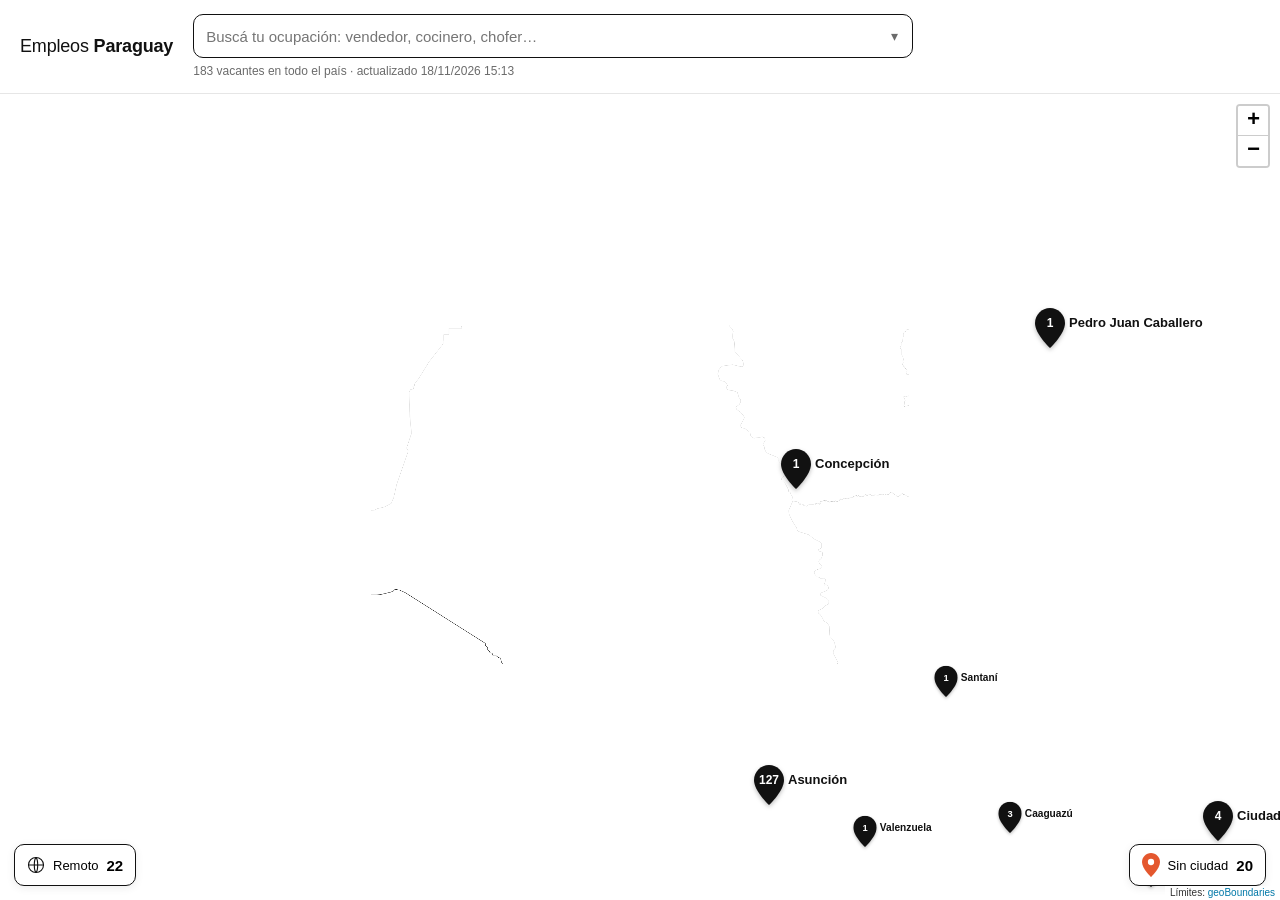
<file: index.html>
<!DOCTYPE html>
<html lang="es">
<head>
<meta charset="utf-8">
<meta name="viewport" content="width=device-width, initial-scale=1">
<title>Empleos Paraguay</title>
<link rel="stylesheet" href="vendor/leaflet.css">
<link rel="stylesheet" href="app.css">
</head>
<body>
<header class="topo">
  <div class="marca">Empleos <b>Paraguay</b></div>
  <div class="busca" id="busca">
    <div class="campo" id="campo">
      <span class="chips" id="chips"></span>
      <input id="entrada" type="text" autocomplete="off" placeholder="Buscá tu ocupación: vendedor, cocinero, chofer…"
             role="combobox" aria-expanded="false" aria-controls="lista" aria-autocomplete="list">
      <button id="limpar" class="limpar" type="button" hidden>Borrar búsqueda</button>
      <button id="abrir" class="abrir" type="button" aria-label="Ver todas las ocupaciones">▾</button>
    </div>
    <ul id="lista" class="lista" role="listbox" aria-multiselectable="true" hidden></ul>
    <div class="resumo" id="resumo"></div>
  </div>
  <div class="aviso-teste" id="aviso-teste" hidden>Vacantes de prueba (inventadas)</div>
</header>

<main class="palco">
  <section class="mapa-caixa" id="mapa-caixa">
    <div id="mapa" aria-label="Mapa de vacantes de Paraguay"></div>
    <button class="voltar-mapa" id="voltar-mapa" type="button" hidden>⤢ Mapa completo</button>
    <button class="canto canto-remoto" id="canto-remoto" type="button"></button>
    <button class="canto canto-sem" id="canto-sem" type="button"></button>
  </section>
  <aside class="painel" id="painel" aria-live="polite"></aside>
</main>

<script src="vendor/leaflet.js"></script>
<script src="dados/mapa-paraguai.js"></script>
<script src="dados/ocupaciones.js"></script>
<script src="dados/vagas-reais.js"></script>
<script src="app.js"></script>
</body>
</html>
</file>
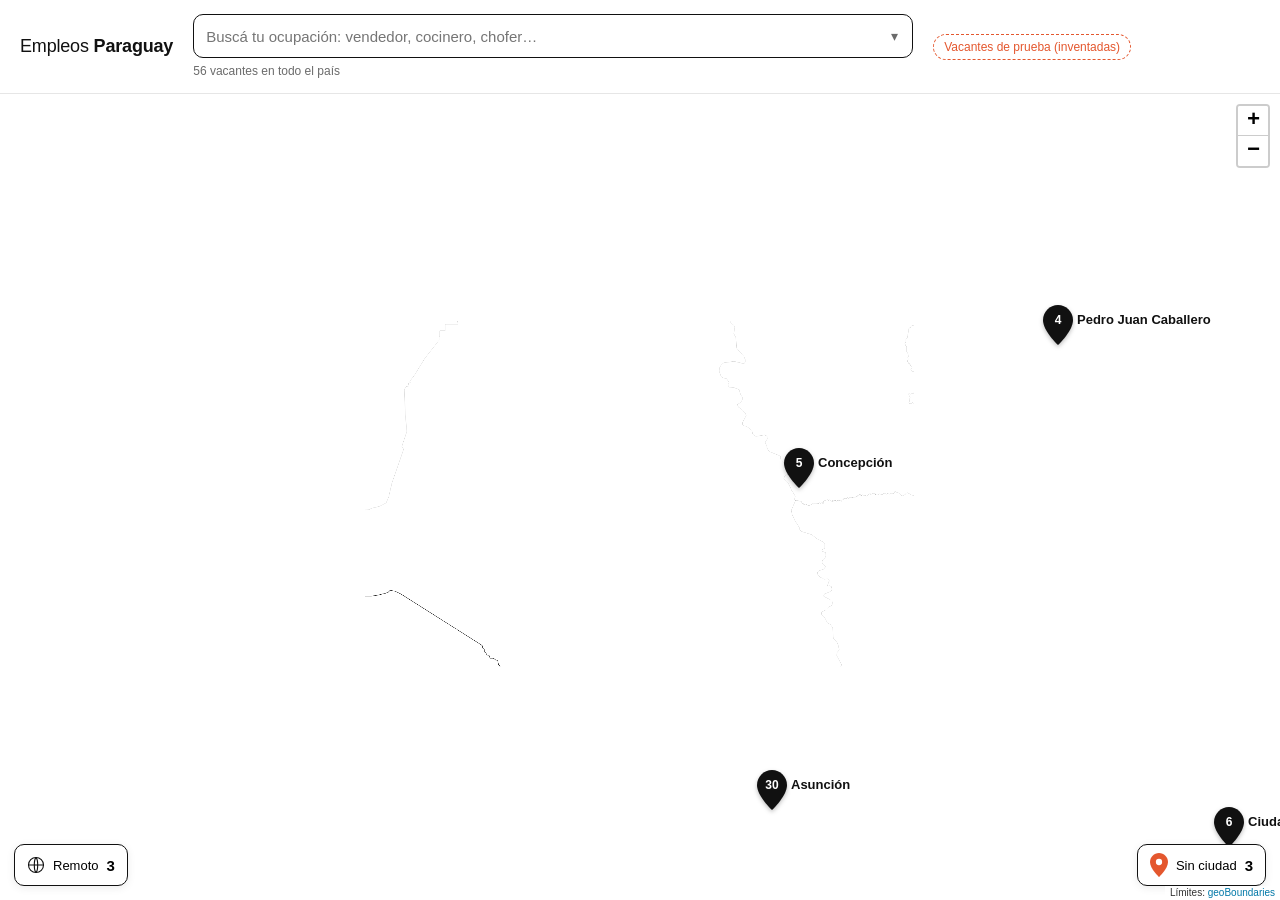
<file: teste.html>
<!DOCTYPE html>
<html lang="es">
<head>
<meta charset="utf-8">
<meta name="viewport" content="width=device-width, initial-scale=1">
<title>Empleos Paraguay · PRUEBA</title>
<link rel="stylesheet" href="vendor/leaflet.css">
<link rel="stylesheet" href="app.css">
</head>
<body>
<header class="topo">
  <div class="marca">Empleos <b>Paraguay</b></div>
  <div class="busca" id="busca">
    <div class="campo" id="campo">
      <span class="chips" id="chips"></span>
      <input id="entrada" type="text" autocomplete="off" placeholder="Buscá tu ocupación: vendedor, cocinero, chofer…"
             role="combobox" aria-expanded="false" aria-controls="lista" aria-autocomplete="list">
      <button id="limpar" class="limpar" type="button" hidden>Borrar búsqueda</button>
      <button id="abrir" class="abrir" type="button" aria-label="Ver todas las ocupaciones">▾</button>
    </div>
    <ul id="lista" class="lista" role="listbox" aria-multiselectable="true" hidden></ul>
    <div class="resumo" id="resumo"></div>
  </div>
  <div class="aviso-teste" id="aviso-teste" hidden>Vacantes de prueba (inventadas)</div>
</header>

<main class="palco">
  <section class="mapa-caixa" id="mapa-caixa">
    <div id="mapa" aria-label="Mapa de vacantes de Paraguay"></div>
    <button class="voltar-mapa" id="voltar-mapa" type="button" hidden>⤢ Mapa completo</button>
    <button class="canto canto-remoto" id="canto-remoto" type="button"></button>
    <button class="canto canto-sem" id="canto-sem" type="button"></button>
  </section>
  <aside class="painel" id="painel" aria-live="polite"></aside>
</main>

<script src="vendor/leaflet.js"></script>
<script src="dados/mapa-paraguai.js"></script>
<script src="dados/ocupaciones.js"></script>
<script src="teste/vagas-teste.js"></script>
<script src="app.js"></script>
</body>
</html>
</file>
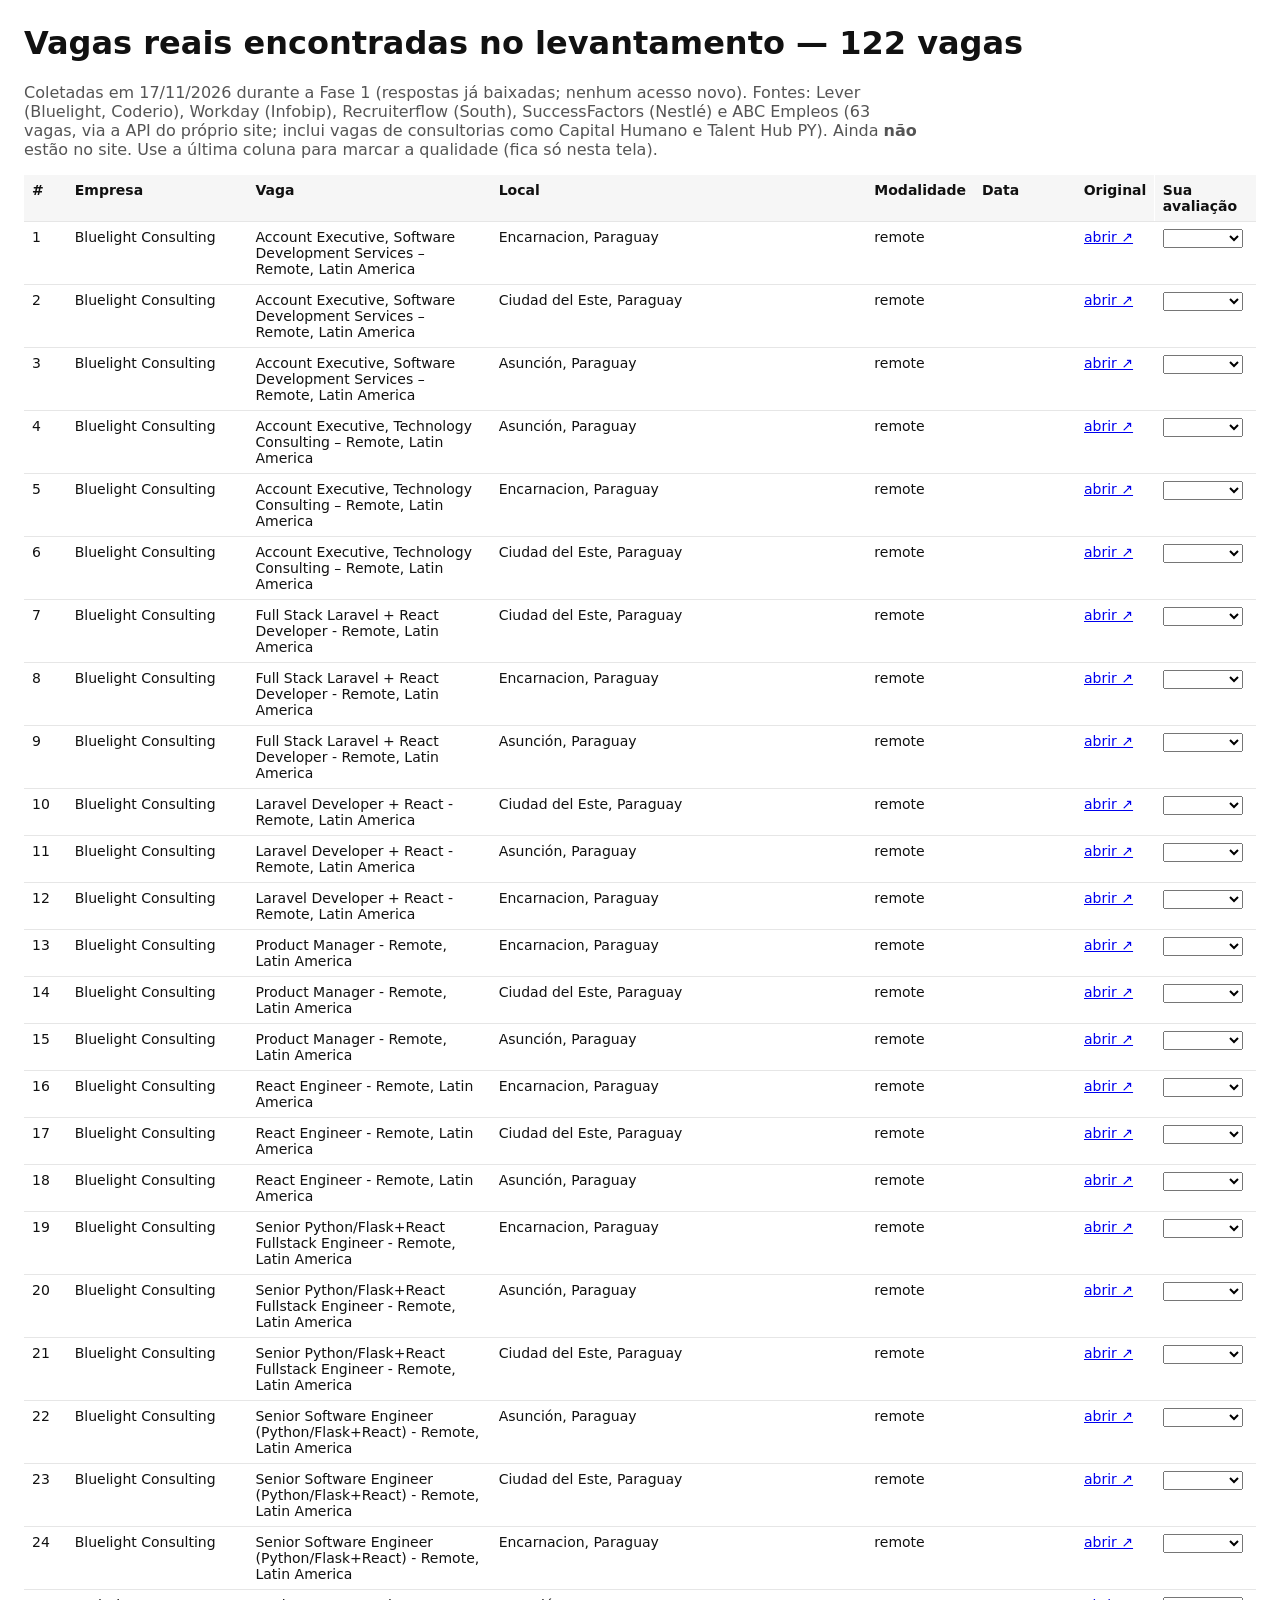
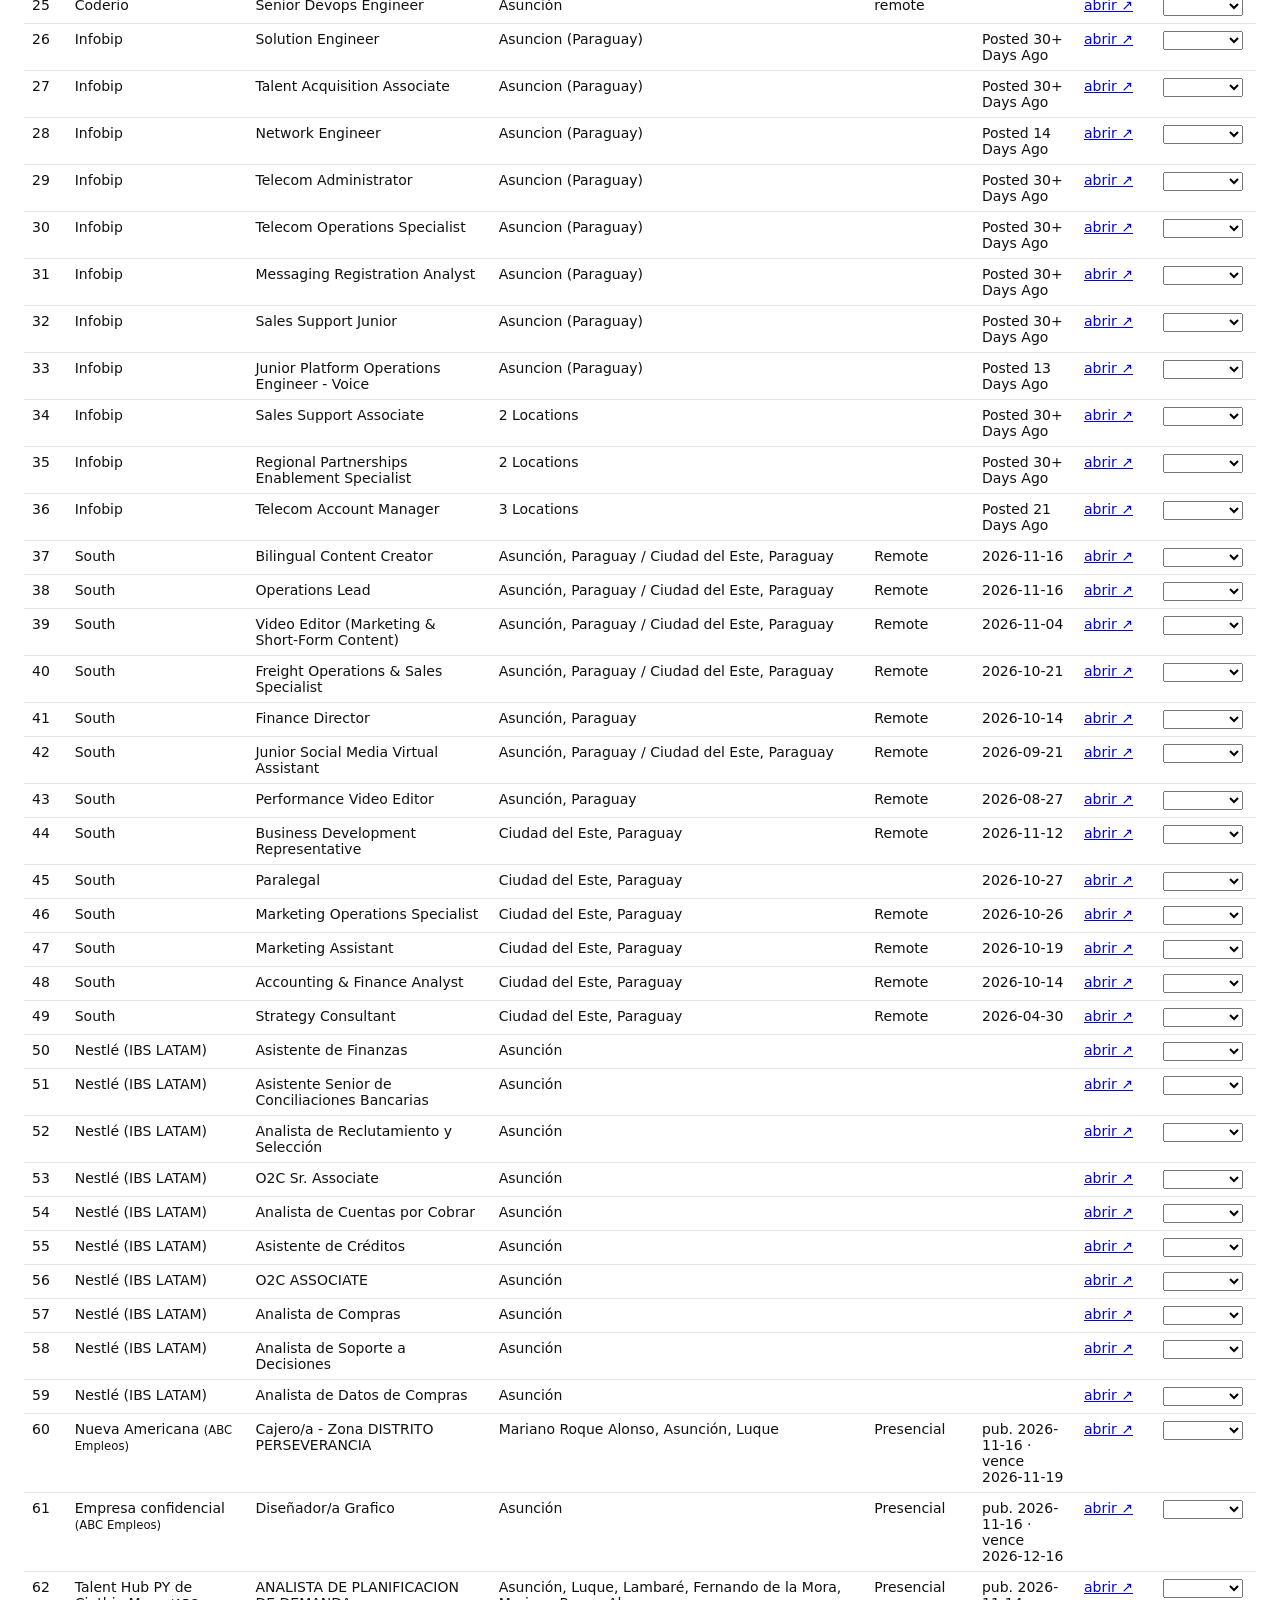
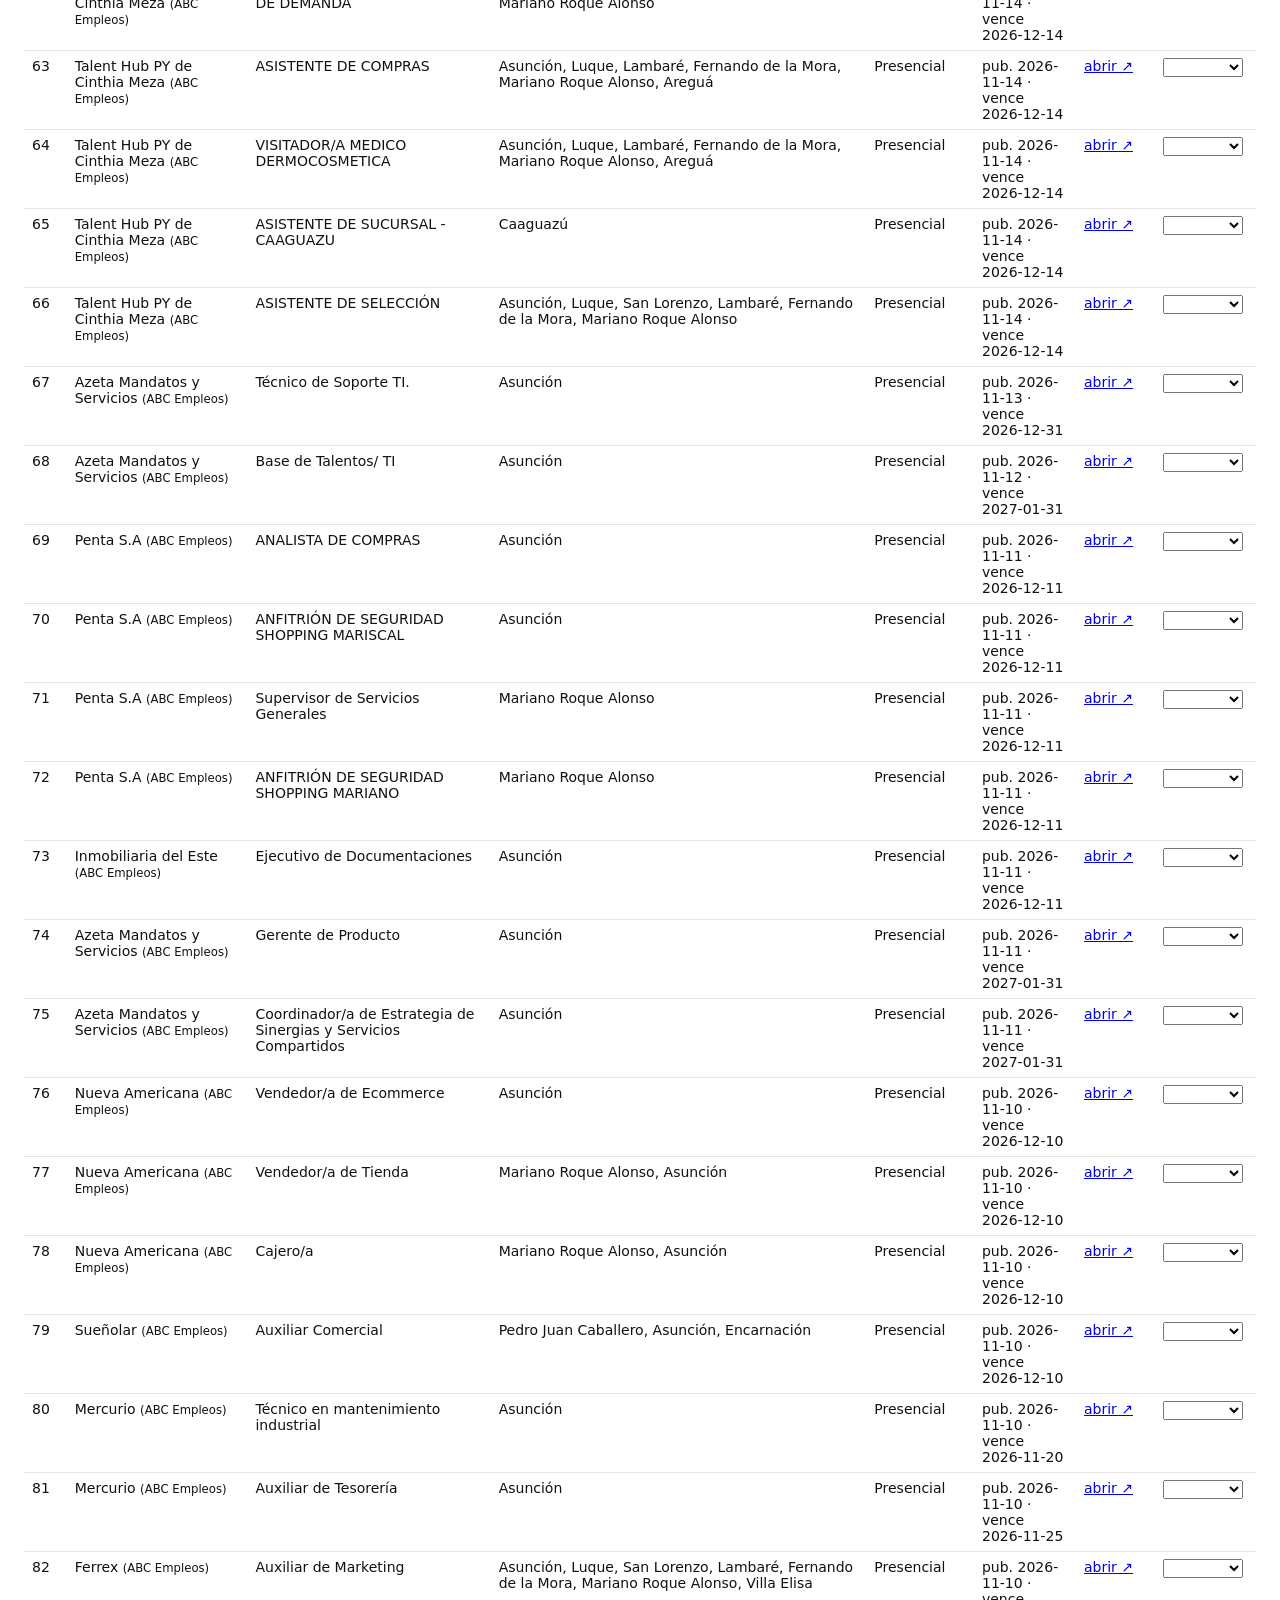
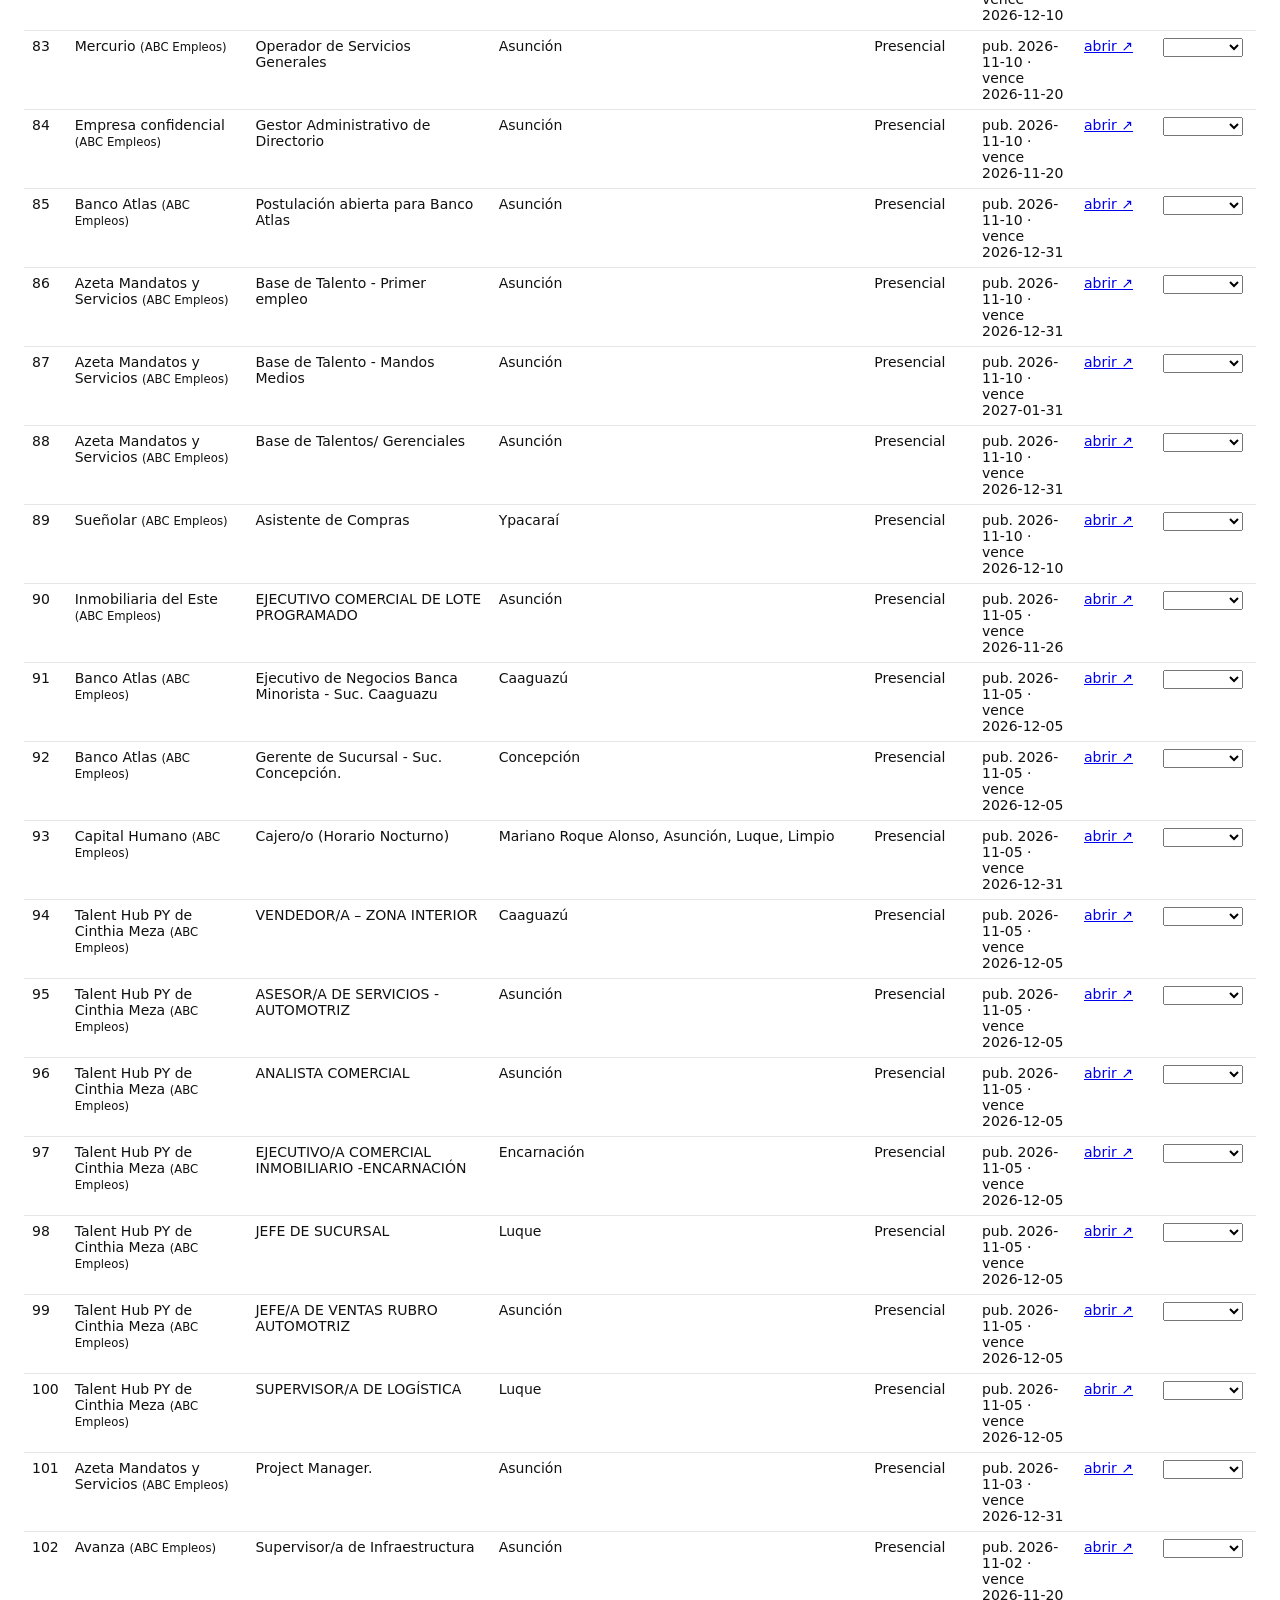
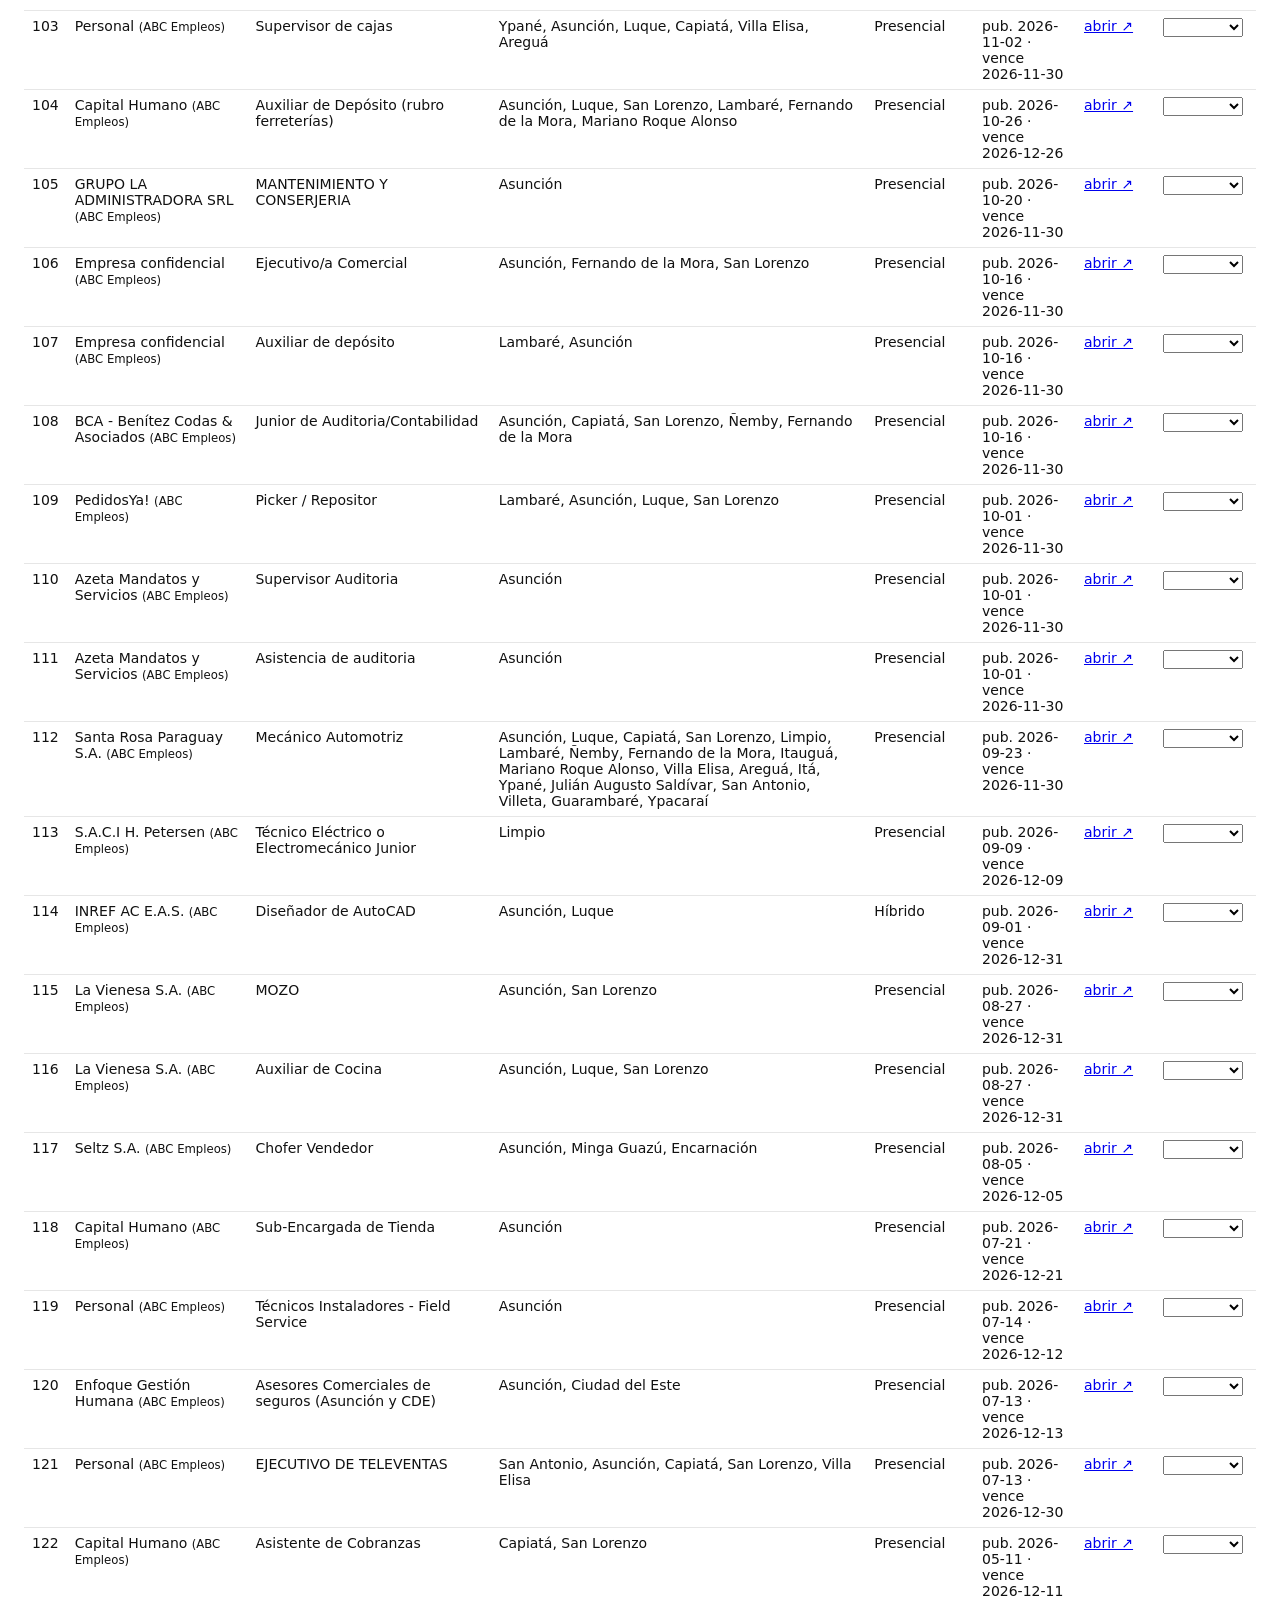
<file: revisao/vagas-reais-17-11.html>
<!DOCTYPE html><html lang="pt-BR"><meta charset="utf-8"><title>Revisão: vagas reais (17/11/2026)</title>
<style>body{font-family:system-ui;margin:24px;color:#111}table{border-collapse:collapse;width:100%;font-size:14px}td,th{border-bottom:1px solid #e6e6e6;padding:7px 8px;text-align:left;vertical-align:top}th{background:#f6f6f6;position:sticky;top:0}p{color:#555;max-width:900px}</style>
<h1>Vagas reais encontradas no levantamento — 122 vagas</h1>
<p>Coletadas em 17/11/2026 durante a Fase 1 (respostas já baixadas; nenhum acesso novo). Fontes: Lever (Bluelight, Coderio), Workday (Infobip), Recruiterflow (South), SuccessFactors (Nestlé) e ABC Empleos (63 vagas, via a API do próprio site; inclui vagas de consultorias como Capital Humano e Talent Hub PY).
Ainda <b>não</b> estão no site. Use a última coluna para marcar a qualidade (fica só nesta tela).</p>
<table><tr><th>#</th><th>Empresa</th><th>Vaga</th><th>Local</th><th>Modalidade</th><th>Data</th><th>Original</th><th>Sua avaliação</th></tr><tr><td>1</td><td>Bluelight Consulting</td><td>Account Executive, Software Development Services – Remote, Latin America</td><td>Encarnacion, Paraguay</td><td>remote</td><td></td><td><a href="https://jobs.lever.co/bluelightconsulting/804237b2-1863-424b-8d61-549d285ee1f2" target="_blank" rel="noopener">abrir ↗</a></td><td><select><option></option><option>ok</option><option>não é PY</option><option>fechada</option><option>duplicada</option><option>outro</option></select></td></tr><tr><td>2</td><td>Bluelight Consulting</td><td>Account Executive, Software Development Services – Remote, Latin America</td><td>Ciudad del Este, Paraguay</td><td>remote</td><td></td><td><a href="https://jobs.lever.co/bluelightconsulting/e4b08e94-a212-46ba-b827-ab034db89ec3" target="_blank" rel="noopener">abrir ↗</a></td><td><select><option></option><option>ok</option><option>não é PY</option><option>fechada</option><option>duplicada</option><option>outro</option></select></td></tr><tr><td>3</td><td>Bluelight Consulting</td><td>Account Executive, Software Development Services – Remote, Latin America</td><td>Asunción, Paraguay</td><td>remote</td><td></td><td><a href="https://jobs.lever.co/bluelightconsulting/fe552403-076a-41d9-abbb-20e9d3b76763" target="_blank" rel="noopener">abrir ↗</a></td><td><select><option></option><option>ok</option><option>não é PY</option><option>fechada</option><option>duplicada</option><option>outro</option></select></td></tr><tr><td>4</td><td>Bluelight Consulting</td><td>Account Executive, Technology Consulting – Remote, Latin America</td><td>Asunción, Paraguay</td><td>remote</td><td></td><td><a href="https://jobs.lever.co/bluelightconsulting/a4de7e8c-46a2-40cd-927a-a5ab472904b2" target="_blank" rel="noopener">abrir ↗</a></td><td><select><option></option><option>ok</option><option>não é PY</option><option>fechada</option><option>duplicada</option><option>outro</option></select></td></tr><tr><td>5</td><td>Bluelight Consulting</td><td>Account Executive, Technology Consulting – Remote, Latin America</td><td>Encarnacion, Paraguay</td><td>remote</td><td></td><td><a href="https://jobs.lever.co/bluelightconsulting/ac950eb4-fe75-4705-a309-c38dfc3b701f" target="_blank" rel="noopener">abrir ↗</a></td><td><select><option></option><option>ok</option><option>não é PY</option><option>fechada</option><option>duplicada</option><option>outro</option></select></td></tr><tr><td>6</td><td>Bluelight Consulting</td><td>Account Executive, Technology Consulting – Remote, Latin America</td><td>Ciudad del Este, Paraguay</td><td>remote</td><td></td><td><a href="https://jobs.lever.co/bluelightconsulting/fbad8d5d-feae-40ff-aa81-cc2d88e5f71a" target="_blank" rel="noopener">abrir ↗</a></td><td><select><option></option><option>ok</option><option>não é PY</option><option>fechada</option><option>duplicada</option><option>outro</option></select></td></tr><tr><td>7</td><td>Bluelight Consulting</td><td>Full Stack Laravel + React Developer - Remote, Latin America</td><td>Ciudad del Este, Paraguay</td><td>remote</td><td></td><td><a href="https://jobs.lever.co/bluelightconsulting/06e898c1-64e6-4c73-94f5-119ee0c0a48b" target="_blank" rel="noopener">abrir ↗</a></td><td><select><option></option><option>ok</option><option>não é PY</option><option>fechada</option><option>duplicada</option><option>outro</option></select></td></tr><tr><td>8</td><td>Bluelight Consulting</td><td>Full Stack Laravel + React Developer - Remote, Latin America</td><td>Encarnacion, Paraguay</td><td>remote</td><td></td><td><a href="https://jobs.lever.co/bluelightconsulting/454ca70b-dd56-4e95-be40-34ec6a564666" target="_blank" rel="noopener">abrir ↗</a></td><td><select><option></option><option>ok</option><option>não é PY</option><option>fechada</option><option>duplicada</option><option>outro</option></select></td></tr><tr><td>9</td><td>Bluelight Consulting</td><td>Full Stack Laravel + React Developer - Remote, Latin America</td><td>Asunción, Paraguay</td><td>remote</td><td></td><td><a href="https://jobs.lever.co/bluelightconsulting/e5bc2b7f-5905-4849-9a70-166c1141783e" target="_blank" rel="noopener">abrir ↗</a></td><td><select><option></option><option>ok</option><option>não é PY</option><option>fechada</option><option>duplicada</option><option>outro</option></select></td></tr><tr><td>10</td><td>Bluelight Consulting</td><td>Laravel Developer + React - Remote, Latin America</td><td>Ciudad del Este, Paraguay</td><td>remote</td><td></td><td><a href="https://jobs.lever.co/bluelightconsulting/1d90081d-0a2b-4670-b9a8-720398ff832c" target="_blank" rel="noopener">abrir ↗</a></td><td><select><option></option><option>ok</option><option>não é PY</option><option>fechada</option><option>duplicada</option><option>outro</option></select></td></tr><tr><td>11</td><td>Bluelight Consulting</td><td>Laravel Developer + React - Remote, Latin America</td><td>Asunción, Paraguay</td><td>remote</td><td></td><td><a href="https://jobs.lever.co/bluelightconsulting/83d260ce-6e3a-4575-970b-b6ad1df83a51" target="_blank" rel="noopener">abrir ↗</a></td><td><select><option></option><option>ok</option><option>não é PY</option><option>fechada</option><option>duplicada</option><option>outro</option></select></td></tr><tr><td>12</td><td>Bluelight Consulting</td><td>Laravel Developer + React - Remote, Latin America</td><td>Encarnacion, Paraguay</td><td>remote</td><td></td><td><a href="https://jobs.lever.co/bluelightconsulting/a4bdc5d9-d653-4e8e-af42-b543bec474c9" target="_blank" rel="noopener">abrir ↗</a></td><td><select><option></option><option>ok</option><option>não é PY</option><option>fechada</option><option>duplicada</option><option>outro</option></select></td></tr><tr><td>13</td><td>Bluelight Consulting</td><td>Product Manager - Remote, Latin America</td><td>Encarnacion, Paraguay</td><td>remote</td><td></td><td><a href="https://jobs.lever.co/bluelightconsulting/3c2110e9-43b7-4271-b062-863d1727102f" target="_blank" rel="noopener">abrir ↗</a></td><td><select><option></option><option>ok</option><option>não é PY</option><option>fechada</option><option>duplicada</option><option>outro</option></select></td></tr><tr><td>14</td><td>Bluelight Consulting</td><td>Product Manager - Remote, Latin America</td><td>Ciudad del Este, Paraguay</td><td>remote</td><td></td><td><a href="https://jobs.lever.co/bluelightconsulting/8f7662ef-4bdd-4f38-8b92-1e1db01d800e" target="_blank" rel="noopener">abrir ↗</a></td><td><select><option></option><option>ok</option><option>não é PY</option><option>fechada</option><option>duplicada</option><option>outro</option></select></td></tr><tr><td>15</td><td>Bluelight Consulting</td><td>Product Manager - Remote, Latin America</td><td>Asunción, Paraguay</td><td>remote</td><td></td><td><a href="https://jobs.lever.co/bluelightconsulting/9f936e3e-d703-47c3-a359-e3d9c69c65a3" target="_blank" rel="noopener">abrir ↗</a></td><td><select><option></option><option>ok</option><option>não é PY</option><option>fechada</option><option>duplicada</option><option>outro</option></select></td></tr><tr><td>16</td><td>Bluelight Consulting</td><td>React Engineer - Remote, Latin America</td><td>Encarnacion, Paraguay</td><td>remote</td><td></td><td><a href="https://jobs.lever.co/bluelightconsulting/41761c9a-2216-4d03-82ca-ae7c9403579b" target="_blank" rel="noopener">abrir ↗</a></td><td><select><option></option><option>ok</option><option>não é PY</option><option>fechada</option><option>duplicada</option><option>outro</option></select></td></tr><tr><td>17</td><td>Bluelight Consulting</td><td>React Engineer - Remote, Latin America</td><td>Ciudad del Este, Paraguay</td><td>remote</td><td></td><td><a href="https://jobs.lever.co/bluelightconsulting/753e2d99-f107-4ac3-9e6b-17ff27d7a4bc" target="_blank" rel="noopener">abrir ↗</a></td><td><select><option></option><option>ok</option><option>não é PY</option><option>fechada</option><option>duplicada</option><option>outro</option></select></td></tr><tr><td>18</td><td>Bluelight Consulting</td><td>React Engineer - Remote, Latin America</td><td>Asunción, Paraguay</td><td>remote</td><td></td><td><a href="https://jobs.lever.co/bluelightconsulting/a3408aa9-99f8-401b-9d76-ab4f5f4d7f74" target="_blank" rel="noopener">abrir ↗</a></td><td><select><option></option><option>ok</option><option>não é PY</option><option>fechada</option><option>duplicada</option><option>outro</option></select></td></tr><tr><td>19</td><td>Bluelight Consulting</td><td>Senior Python/Flask+React Fullstack Engineer - Remote, Latin America</td><td>Encarnacion, Paraguay</td><td>remote</td><td></td><td><a href="https://jobs.lever.co/bluelightconsulting/18e43b95-27cd-4d13-be95-476deb6b88d8" target="_blank" rel="noopener">abrir ↗</a></td><td><select><option></option><option>ok</option><option>não é PY</option><option>fechada</option><option>duplicada</option><option>outro</option></select></td></tr><tr><td>20</td><td>Bluelight Consulting</td><td>Senior Python/Flask+React Fullstack Engineer - Remote, Latin America</td><td>Asunción, Paraguay</td><td>remote</td><td></td><td><a href="https://jobs.lever.co/bluelightconsulting/c6c687b5-434e-482a-a079-f77361dfa0f7" target="_blank" rel="noopener">abrir ↗</a></td><td><select><option></option><option>ok</option><option>não é PY</option><option>fechada</option><option>duplicada</option><option>outro</option></select></td></tr><tr><td>21</td><td>Bluelight Consulting</td><td>Senior Python/Flask+React Fullstack Engineer - Remote, Latin America</td><td>Ciudad del Este, Paraguay</td><td>remote</td><td></td><td><a href="https://jobs.lever.co/bluelightconsulting/d92c0d92-a2f4-4bab-b239-1678deed299d" target="_blank" rel="noopener">abrir ↗</a></td><td><select><option></option><option>ok</option><option>não é PY</option><option>fechada</option><option>duplicada</option><option>outro</option></select></td></tr><tr><td>22</td><td>Bluelight Consulting</td><td>Senior Software Engineer (Python/Flask+React) - Remote, Latin America</td><td>Asunción, Paraguay</td><td>remote</td><td></td><td><a href="https://jobs.lever.co/bluelightconsulting/7427a2b4-a0e7-43e2-88fc-036cd1b3ed17" target="_blank" rel="noopener">abrir ↗</a></td><td><select><option></option><option>ok</option><option>não é PY</option><option>fechada</option><option>duplicada</option><option>outro</option></select></td></tr><tr><td>23</td><td>Bluelight Consulting</td><td>Senior Software Engineer (Python/Flask+React) - Remote, Latin America</td><td>Ciudad del Este, Paraguay</td><td>remote</td><td></td><td><a href="https://jobs.lever.co/bluelightconsulting/d176221e-b21a-48cb-a732-3f3a90402407" target="_blank" rel="noopener">abrir ↗</a></td><td><select><option></option><option>ok</option><option>não é PY</option><option>fechada</option><option>duplicada</option><option>outro</option></select></td></tr><tr><td>24</td><td>Bluelight Consulting</td><td>Senior Software Engineer (Python/Flask+React) - Remote, Latin America</td><td>Encarnacion, Paraguay</td><td>remote</td><td></td><td><a href="https://jobs.lever.co/bluelightconsulting/e1a3ac1b-0723-4467-aeb7-a89fc5f666cb" target="_blank" rel="noopener">abrir ↗</a></td><td><select><option></option><option>ok</option><option>não é PY</option><option>fechada</option><option>duplicada</option><option>outro</option></select></td></tr><tr><td>25</td><td>Coderio</td><td>Senior Devops Engineer</td><td>Asunción</td><td>remote</td><td></td><td><a href="https://jobs.lever.co/coderio/84be1e04-51ce-453f-b4e0-ae26e46c4f05" target="_blank" rel="noopener">abrir ↗</a></td><td><select><option></option><option>ok</option><option>não é PY</option><option>fechada</option><option>duplicada</option><option>outro</option></select></td></tr><tr><td>26</td><td>Infobip</td><td>Solution Engineer</td><td>Asuncion (Paraguay)</td><td></td><td>Posted 30+ Days Ago</td><td><a href="https://infobip.wd3.myworkdayjobs.com/InfobipCareers/job/Asuncion-Paraguay/Solution-Engineer_JR104925" target="_blank" rel="noopener">abrir ↗</a></td><td><select><option></option><option>ok</option><option>não é PY</option><option>fechada</option><option>duplicada</option><option>outro</option></select></td></tr><tr><td>27</td><td>Infobip</td><td>Talent Acquisition Associate</td><td>Asuncion (Paraguay)</td><td></td><td>Posted 30+ Days Ago</td><td><a href="https://infobip.wd3.myworkdayjobs.com/InfobipCareers/job/Asuncion-Paraguay/Talent-Acquisition-Associate_JR105039-1" target="_blank" rel="noopener">abrir ↗</a></td><td><select><option></option><option>ok</option><option>não é PY</option><option>fechada</option><option>duplicada</option><option>outro</option></select></td></tr><tr><td>28</td><td>Infobip</td><td>Network Engineer</td><td>Asuncion (Paraguay)</td><td></td><td>Posted 14 Days Ago</td><td><a href="https://infobip.wd3.myworkdayjobs.com/InfobipCareers/job/Asuncion-Paraguay/Network-Engineer_JR104955" target="_blank" rel="noopener">abrir ↗</a></td><td><select><option></option><option>ok</option><option>não é PY</option><option>fechada</option><option>duplicada</option><option>outro</option></select></td></tr><tr><td>29</td><td>Infobip</td><td>Telecom Administrator</td><td>Asuncion (Paraguay)</td><td></td><td>Posted 30+ Days Ago</td><td><a href="https://infobip.wd3.myworkdayjobs.com/InfobipCareers/job/Asuncion-Paraguay/Telecom-Administrator_JR105008" target="_blank" rel="noopener">abrir ↗</a></td><td><select><option></option><option>ok</option><option>não é PY</option><option>fechada</option><option>duplicada</option><option>outro</option></select></td></tr><tr><td>30</td><td>Infobip</td><td>Telecom Operations Specialist</td><td>Asuncion (Paraguay)</td><td></td><td>Posted 30+ Days Ago</td><td><a href="https://infobip.wd3.myworkdayjobs.com/InfobipCareers/job/Asuncion-Paraguay/Telecom-Operations-Specialist_JR105011" target="_blank" rel="noopener">abrir ↗</a></td><td><select><option></option><option>ok</option><option>não é PY</option><option>fechada</option><option>duplicada</option><option>outro</option></select></td></tr><tr><td>31</td><td>Infobip</td><td>Messaging Registration Analyst</td><td>Asuncion (Paraguay)</td><td></td><td>Posted 30+ Days Ago</td><td><a href="https://infobip.wd3.myworkdayjobs.com/InfobipCareers/job/Asuncion-Paraguay/Messaging-Registration-Analyst_JR105010" target="_blank" rel="noopener">abrir ↗</a></td><td><select><option></option><option>ok</option><option>não é PY</option><option>fechada</option><option>duplicada</option><option>outro</option></select></td></tr><tr><td>32</td><td>Infobip</td><td>Sales Support Junior</td><td>Asuncion (Paraguay)</td><td></td><td>Posted 30+ Days Ago</td><td><a href="https://infobip.wd3.myworkdayjobs.com/InfobipCareers/job/Asuncion-Paraguay/Sales-Support-Junior_JR105051" target="_blank" rel="noopener">abrir ↗</a></td><td><select><option></option><option>ok</option><option>não é PY</option><option>fechada</option><option>duplicada</option><option>outro</option></select></td></tr><tr><td>33</td><td>Infobip</td><td>Junior Platform Operations Engineer - Voice</td><td>Asuncion (Paraguay)</td><td></td><td>Posted 13 Days Ago</td><td><a href="https://infobip.wd3.myworkdayjobs.com/InfobipCareers/job/Asuncion-Paraguay/Junior-Platform-Operations-Engineer---Voice_JR105155" target="_blank" rel="noopener">abrir ↗</a></td><td><select><option></option><option>ok</option><option>não é PY</option><option>fechada</option><option>duplicada</option><option>outro</option></select></td></tr><tr><td>34</td><td>Infobip</td><td>Sales Support Associate</td><td>2 Locations</td><td></td><td>Posted 30+ Days Ago</td><td><a href="https://infobip.wd3.myworkdayjobs.com/InfobipCareers/job/Asuncion-Paraguay/Back-Office-Associate_JR104344" target="_blank" rel="noopener">abrir ↗</a></td><td><select><option></option><option>ok</option><option>não é PY</option><option>fechada</option><option>duplicada</option><option>outro</option></select></td></tr><tr><td>35</td><td>Infobip</td><td>Regional Partnerships Enablement Specialist</td><td>2 Locations</td><td></td><td>Posted 30+ Days Ago</td><td><a href="https://infobip.wd3.myworkdayjobs.com/InfobipCareers/job/Bogota-Colombia/Regional-Partnerships-Enablement-Specialist_JR105040" target="_blank" rel="noopener">abrir ↗</a></td><td><select><option></option><option>ok</option><option>não é PY</option><option>fechada</option><option>duplicada</option><option>outro</option></select></td></tr><tr><td>36</td><td>Infobip</td><td>Telecom Account Manager</td><td>3 Locations</td><td></td><td>Posted 21 Days Ago</td><td><a href="https://infobip.wd3.myworkdayjobs.com/InfobipCareers/job/Mexico-City-MX---Mobile-Services-Cloud/Senior-Telecom-Account-Manager_JR105035" target="_blank" rel="noopener">abrir ↗</a></td><td><select><option></option><option>ok</option><option>não é PY</option><option>fechada</option><option>duplicada</option><option>outro</option></select></td></tr><tr><td>37</td><td>South</td><td>Bilingual Content Creator</td><td>Asunción, Paraguay / Ciudad del Este, Paraguay</td><td>Remote</td><td>2026-11-16</td><td><a href="https://recruiterflow.com/south/jobs/1211" target="_blank" rel="noopener">abrir ↗</a></td><td><select><option></option><option>ok</option><option>não é PY</option><option>fechada</option><option>duplicada</option><option>outro</option></select></td></tr><tr><td>38</td><td>South</td><td>Operations Lead</td><td>Asunción, Paraguay / Ciudad del Este, Paraguay</td><td>Remote</td><td>2026-11-16</td><td><a href="https://recruiterflow.com/south/jobs/1210" target="_blank" rel="noopener">abrir ↗</a></td><td><select><option></option><option>ok</option><option>não é PY</option><option>fechada</option><option>duplicada</option><option>outro</option></select></td></tr><tr><td>39</td><td>South</td><td>Video Editor (Marketing &amp; Short-Form Content)</td><td>Asunción, Paraguay / Ciudad del Este, Paraguay</td><td>Remote</td><td>2026-11-04</td><td><a href="https://recruiterflow.com/south/jobs/1192" target="_blank" rel="noopener">abrir ↗</a></td><td><select><option></option><option>ok</option><option>não é PY</option><option>fechada</option><option>duplicada</option><option>outro</option></select></td></tr><tr><td>40</td><td>South</td><td>Freight Operations &amp; Sales Specialist</td><td>Asunción, Paraguay / Ciudad del Este, Paraguay</td><td>Remote</td><td>2026-10-21</td><td><a href="https://recruiterflow.com/south/jobs/1166" target="_blank" rel="noopener">abrir ↗</a></td><td><select><option></option><option>ok</option><option>não é PY</option><option>fechada</option><option>duplicada</option><option>outro</option></select></td></tr><tr><td>41</td><td>South</td><td>Finance Director</td><td>Asunción, Paraguay</td><td>Remote</td><td>2026-10-14</td><td><a href="https://recruiterflow.com/south/jobs/1157" target="_blank" rel="noopener">abrir ↗</a></td><td><select><option></option><option>ok</option><option>não é PY</option><option>fechada</option><option>duplicada</option><option>outro</option></select></td></tr><tr><td>42</td><td>South</td><td>Junior Social Media Virtual Assistant</td><td>Asunción, Paraguay / Ciudad del Este, Paraguay</td><td>Remote</td><td>2026-09-21</td><td><a href="https://recruiterflow.com/south/jobs/1135" target="_blank" rel="noopener">abrir ↗</a></td><td><select><option></option><option>ok</option><option>não é PY</option><option>fechada</option><option>duplicada</option><option>outro</option></select></td></tr><tr><td>43</td><td>South</td><td>Performance Video Editor</td><td>Asunción, Paraguay</td><td>Remote</td><td>2026-08-27</td><td><a href="https://recruiterflow.com/south/jobs/1108" target="_blank" rel="noopener">abrir ↗</a></td><td><select><option></option><option>ok</option><option>não é PY</option><option>fechada</option><option>duplicada</option><option>outro</option></select></td></tr><tr><td>44</td><td>South</td><td>Business Development Representative</td><td>Ciudad del Este, Paraguay</td><td>Remote</td><td>2026-11-12</td><td><a href="https://recruiterflow.com/south/jobs/1202" target="_blank" rel="noopener">abrir ↗</a></td><td><select><option></option><option>ok</option><option>não é PY</option><option>fechada</option><option>duplicada</option><option>outro</option></select></td></tr><tr><td>45</td><td>South</td><td>Paralegal</td><td>Ciudad del Este, Paraguay</td><td></td><td>2026-10-27</td><td><a href="https://recruiterflow.com/south/jobs/1174" target="_blank" rel="noopener">abrir ↗</a></td><td><select><option></option><option>ok</option><option>não é PY</option><option>fechada</option><option>duplicada</option><option>outro</option></select></td></tr><tr><td>46</td><td>South</td><td>Marketing Operations Specialist</td><td>Ciudad del Este, Paraguay</td><td>Remote</td><td>2026-10-26</td><td><a href="https://recruiterflow.com/south/jobs/1172" target="_blank" rel="noopener">abrir ↗</a></td><td><select><option></option><option>ok</option><option>não é PY</option><option>fechada</option><option>duplicada</option><option>outro</option></select></td></tr><tr><td>47</td><td>South</td><td>Marketing Assistant</td><td>Ciudad del Este, Paraguay</td><td>Remote</td><td>2026-10-19</td><td><a href="https://recruiterflow.com/south/jobs/1162" target="_blank" rel="noopener">abrir ↗</a></td><td><select><option></option><option>ok</option><option>não é PY</option><option>fechada</option><option>duplicada</option><option>outro</option></select></td></tr><tr><td>48</td><td>South</td><td>Accounting &amp; Finance Analyst</td><td>Ciudad del Este, Paraguay</td><td>Remote</td><td>2026-10-14</td><td><a href="https://recruiterflow.com/south/jobs/945" target="_blank" rel="noopener">abrir ↗</a></td><td><select><option></option><option>ok</option><option>não é PY</option><option>fechada</option><option>duplicada</option><option>outro</option></select></td></tr><tr><td>49</td><td>South</td><td>Strategy Consultant</td><td>Ciudad del Este, Paraguay</td><td>Remote</td><td>2026-04-30</td><td><a href="https://recruiterflow.com/south/jobs/980" target="_blank" rel="noopener">abrir ↗</a></td><td><select><option></option><option>ok</option><option>não é PY</option><option>fechada</option><option>duplicada</option><option>outro</option></select></td></tr><tr><td>50</td><td>Nestlé (IBS LATAM)</td><td>Asistente de Finanzas</td><td>Asunción</td><td></td><td></td><td><a href="https://jobdetails.nestle.com/job/Asunci%C3%B3n-Asistente-de-Finanzas-1749/1455222633/" target="_blank" rel="noopener">abrir ↗</a></td><td><select><option></option><option>ok</option><option>não é PY</option><option>fechada</option><option>duplicada</option><option>outro</option></select></td></tr><tr><td>51</td><td>Nestlé (IBS LATAM)</td><td>Asistente Senior de Conciliaciones Bancarias</td><td>Asunción</td><td></td><td></td><td><a href="https://jobdetails.nestle.com/job/Asunci%C3%B3n-Asistente-Senior-de-Conciliaciones-Bancarias-1749/1456209533/" target="_blank" rel="noopener">abrir ↗</a></td><td><select><option></option><option>ok</option><option>não é PY</option><option>fechada</option><option>duplicada</option><option>outro</option></select></td></tr><tr><td>52</td><td>Nestlé (IBS LATAM)</td><td>Analista de Reclutamiento y Selección</td><td>Asunción</td><td></td><td></td><td><a href="https://jobdetails.nestle.com/job/Asunci%C3%B3n-Analista-de-Reclutamiento-y-Selecci%C3%B3n-1749/1449948533/" target="_blank" rel="noopener">abrir ↗</a></td><td><select><option></option><option>ok</option><option>não é PY</option><option>fechada</option><option>duplicada</option><option>outro</option></select></td></tr><tr><td>53</td><td>Nestlé (IBS LATAM)</td><td>O2C Sr. Associate</td><td>Asunción</td><td></td><td></td><td><a href="https://jobdetails.nestle.com/job/Asunci%C3%B3n-O2C-Sr_-Associate-1749/1455296933/" target="_blank" rel="noopener">abrir ↗</a></td><td><select><option></option><option>ok</option><option>não é PY</option><option>fechada</option><option>duplicada</option><option>outro</option></select></td></tr><tr><td>54</td><td>Nestlé (IBS LATAM)</td><td>Analista de Cuentas por Cobrar</td><td>Asunción</td><td></td><td></td><td><a href="https://jobdetails.nestle.com/job/Asunci%C3%B3n-Analista-de-Cuentas-por-Cobrar-1749/1455303933/" target="_blank" rel="noopener">abrir ↗</a></td><td><select><option></option><option>ok</option><option>não é PY</option><option>fechada</option><option>duplicada</option><option>outro</option></select></td></tr><tr><td>55</td><td>Nestlé (IBS LATAM)</td><td>Asistente de Créditos</td><td>Asunción</td><td></td><td></td><td><a href="https://jobdetails.nestle.com/job/Asunci%C3%B3n-Asistente-de-Cr%C3%A9ditos-1749/1455343233/" target="_blank" rel="noopener">abrir ↗</a></td><td><select><option></option><option>ok</option><option>não é PY</option><option>fechada</option><option>duplicada</option><option>outro</option></select></td></tr><tr><td>56</td><td>Nestlé (IBS LATAM)</td><td>O2C ASSOCIATE</td><td>Asunción</td><td></td><td></td><td><a href="https://jobdetails.nestle.com/job/Asunci%C3%B3n-O2C-ASSOCIATE-1749/1455310533/" target="_blank" rel="noopener">abrir ↗</a></td><td><select><option></option><option>ok</option><option>não é PY</option><option>fechada</option><option>duplicada</option><option>outro</option></select></td></tr><tr><td>57</td><td>Nestlé (IBS LATAM)</td><td>Analista de Compras</td><td>Asunción</td><td></td><td></td><td><a href="https://jobdetails.nestle.com/job/Asunci%C3%B3n-Analista-de-Compras-1749/1455329333/" target="_blank" rel="noopener">abrir ↗</a></td><td><select><option></option><option>ok</option><option>não é PY</option><option>fechada</option><option>duplicada</option><option>outro</option></select></td></tr><tr><td>58</td><td>Nestlé (IBS LATAM)</td><td>Analista de Soporte a Decisiones</td><td>Asunción</td><td></td><td></td><td><a href="https://jobdetails.nestle.com/job/Asunci%C3%B3n-Analista-de-Soporte-a-Decisiones-1749/1452311733/" target="_blank" rel="noopener">abrir ↗</a></td><td><select><option></option><option>ok</option><option>não é PY</option><option>fechada</option><option>duplicada</option><option>outro</option></select></td></tr><tr><td>59</td><td>Nestlé (IBS LATAM)</td><td>Analista de Datos de Compras</td><td>Asunción</td><td></td><td></td><td><a href="https://jobdetails.nestle.com/job/Asunci%C3%B3n-Analista-de-Datos-de-Compras-1749/1454838333/" target="_blank" rel="noopener">abrir ↗</a></td><td><select><option></option><option>ok</option><option>não é PY</option><option>fechada</option><option>duplicada</option><option>outro</option></select></td></tr><tr class="abc"><td>60</td><td>Nueva Americana <small>(ABC Empleos)</small></td><td>Cajero/a - Zona DISTRITO PERSEVERANCIA</td><td>Mariano Roque Alonso, Asunción, Luque</td><td>Presencial</td><td>pub. 2026-11-16 · vence 2026-11-19</td><td><a href="https://empleos.abc.com.py/ofertas/cajeroa-zona-distrito-perseverancia-atencion-611" target="_blank" rel="noopener">abrir ↗</a></td><td><select><option></option><option>ok</option><option>não é PY</option><option>fechada</option><option>duplicada</option><option>outro</option></select></td></tr><tr class="abc"><td>61</td><td>Empresa confidencial <small>(ABC Empleos)</small></td><td>Diseñador/a Grafico</td><td>Asunción</td><td>Presencial</td><td>pub. 2026-11-16 · vence 2026-12-16</td><td><a href="https://empleos.abc.com.py/ofertas/disenadora-grafico-diseno-612" target="_blank" rel="noopener">abrir ↗</a></td><td><select><option></option><option>ok</option><option>não é PY</option><option>fechada</option><option>duplicada</option><option>outro</option></select></td></tr><tr class="abc"><td>62</td><td>Talent Hub PY de Cinthia Meza <small>(ABC Empleos)</small></td><td>ANALISTA DE PLANIFICACION DE DEMANDA</td><td>Asunción, Luque, Lambaré, Fernando de la Mora, Mariano Roque Alonso</td><td>Presencial</td><td>pub. 2026-11-14 · vence 2026-12-14</td><td><a href="https://empleos.abc.com.py/ofertas/analista-de-planificacion-de-demanda-planificacion-606" target="_blank" rel="noopener">abrir ↗</a></td><td><select><option></option><option>ok</option><option>não é PY</option><option>fechada</option><option>duplicada</option><option>outro</option></select></td></tr><tr class="abc"><td>63</td><td>Talent Hub PY de Cinthia Meza <small>(ABC Empleos)</small></td><td>ASISTENTE DE COMPRAS</td><td>Asunción, Luque, Lambaré, Fernando de la Mora, Mariano Roque Alonso, Areguá</td><td>Presencial</td><td>pub. 2026-11-14 · vence 2026-12-14</td><td><a href="https://empleos.abc.com.py/ofertas/asistente-de-compras-compras-607" target="_blank" rel="noopener">abrir ↗</a></td><td><select><option></option><option>ok</option><option>não é PY</option><option>fechada</option><option>duplicada</option><option>outro</option></select></td></tr><tr class="abc"><td>64</td><td>Talent Hub PY de Cinthia Meza <small>(ABC Empleos)</small></td><td>VISITADOR/A MEDICO DERMOCOSMETICA</td><td>Asunción, Luque, Lambaré, Fernando de la Mora, Mariano Roque Alonso, Areguá</td><td>Presencial</td><td>pub. 2026-11-14 · vence 2026-12-14</td><td><a href="https://empleos.abc.com.py/ofertas/visitadora-medico-dermocosmetica-ventas-608" target="_blank" rel="noopener">abrir ↗</a></td><td><select><option></option><option>ok</option><option>não é PY</option><option>fechada</option><option>duplicada</option><option>outro</option></select></td></tr><tr class="abc"><td>65</td><td>Talent Hub PY de Cinthia Meza <small>(ABC Empleos)</small></td><td>ASISTENTE DE SUCURSAL - CAAGUAZU</td><td>Caaguazú</td><td>Presencial</td><td>pub. 2026-11-14 · vence 2026-12-14</td><td><a href="https://empleos.abc.com.py/ofertas/buscamos-asistente-de-sucursal-caaguazu-administracion-609" target="_blank" rel="noopener">abrir ↗</a></td><td><select><option></option><option>ok</option><option>não é PY</option><option>fechada</option><option>duplicada</option><option>outro</option></select></td></tr><tr class="abc"><td>66</td><td>Talent Hub PY de Cinthia Meza <small>(ABC Empleos)</small></td><td>ASISTENTE DE SELECCIÓN</td><td>Asunción, Luque, San Lorenzo, Lambaré, Fernando de la Mora, Mariano Roque Alonso</td><td>Presencial</td><td>pub. 2026-11-14 · vence 2026-12-14</td><td><a href="https://empleos.abc.com.py/ofertas/asistente-de-seleccion-rrhh-610" target="_blank" rel="noopener">abrir ↗</a></td><td><select><option></option><option>ok</option><option>não é PY</option><option>fechada</option><option>duplicada</option><option>outro</option></select></td></tr><tr class="abc"><td>67</td><td>Azeta Mandatos y Servicios <small>(ABC Empleos)</small></td><td>Técnico de Soporte TI.</td><td>Asunción</td><td>Presencial</td><td>pub. 2026-11-13 · vence 2026-12-31</td><td><a href="https://empleos.abc.com.py/ofertas/tecnico-de-soporte-ti-tecnologia-605" target="_blank" rel="noopener">abrir ↗</a></td><td><select><option></option><option>ok</option><option>não é PY</option><option>fechada</option><option>duplicada</option><option>outro</option></select></td></tr><tr class="abc"><td>68</td><td>Azeta Mandatos y Servicios <small>(ABC Empleos)</small></td><td>Base de Talentos/ TI</td><td>Asunción</td><td>Presencial</td><td>pub. 2026-11-12 · vence 2027-01-31</td><td><a href="https://empleos.abc.com.py/ofertas/base-de-talentos-ti-tecnologia-604" target="_blank" rel="noopener">abrir ↗</a></td><td><select><option></option><option>ok</option><option>não é PY</option><option>fechada</option><option>duplicada</option><option>outro</option></select></td></tr><tr class="abc"><td>69</td><td>Penta S.A <small>(ABC Empleos)</small></td><td>ANALISTA DE COMPRAS</td><td>Asunción</td><td>Presencial</td><td>pub. 2026-11-11 · vence 2026-12-11</td><td><a href="https://empleos.abc.com.py/ofertas/analista-de-compras-compras-596" target="_blank" rel="noopener">abrir ↗</a></td><td><select><option></option><option>ok</option><option>não é PY</option><option>fechada</option><option>duplicada</option><option>outro</option></select></td></tr><tr class="abc"><td>70</td><td>Penta S.A <small>(ABC Empleos)</small></td><td>ANFITRIÓN DE SEGURIDAD SHOPPING MARISCAL</td><td>Asunción</td><td>Presencial</td><td>pub. 2026-11-11 · vence 2026-12-11</td><td><a href="https://empleos.abc.com.py/ofertas/anfitrion-de-seguridad-shopping-mariscal-atencion-597" target="_blank" rel="noopener">abrir ↗</a></td><td><select><option></option><option>ok</option><option>não é PY</option><option>fechada</option><option>duplicada</option><option>outro</option></select></td></tr><tr class="abc"><td>71</td><td>Penta S.A <small>(ABC Empleos)</small></td><td>Supervisor de Servicios Generales</td><td>Mariano Roque Alonso</td><td>Presencial</td><td>pub. 2026-11-11 · vence 2026-12-11</td><td><a href="https://empleos.abc.com.py/ofertas/supervisor-de-servicios-generales-administracion-598" target="_blank" rel="noopener">abrir ↗</a></td><td><select><option></option><option>ok</option><option>não é PY</option><option>fechada</option><option>duplicada</option><option>outro</option></select></td></tr><tr class="abc"><td>72</td><td>Penta S.A <small>(ABC Empleos)</small></td><td>ANFITRIÓN DE SEGURIDAD SHOPPING MARIANO</td><td>Mariano Roque Alonso</td><td>Presencial</td><td>pub. 2026-11-11 · vence 2026-12-11</td><td><a href="https://empleos.abc.com.py/ofertas/anfitrion-de-seguridad-shopping-mariano-atencion-599" target="_blank" rel="noopener">abrir ↗</a></td><td><select><option></option><option>ok</option><option>não é PY</option><option>fechada</option><option>duplicada</option><option>outro</option></select></td></tr><tr class="abc"><td>73</td><td>Inmobiliaria del Este <small>(ABC Empleos)</small></td><td>Ejecutivo de Documentaciones</td><td>Asunción</td><td>Presencial</td><td>pub. 2026-11-11 · vence 2026-12-11</td><td><a href="https://empleos.abc.com.py/ofertas/ejecutivo-de-documentaciones-otros-601" target="_blank" rel="noopener">abrir ↗</a></td><td><select><option></option><option>ok</option><option>não é PY</option><option>fechada</option><option>duplicada</option><option>outro</option></select></td></tr><tr class="abc"><td>74</td><td>Azeta Mandatos y Servicios <small>(ABC Empleos)</small></td><td>Gerente de Producto</td><td>Asunción</td><td>Presencial</td><td>pub. 2026-11-11 · vence 2027-01-31</td><td><a href="https://empleos.abc.com.py/ofertas/gerente-de-producto-otros-602" target="_blank" rel="noopener">abrir ↗</a></td><td><select><option></option><option>ok</option><option>não é PY</option><option>fechada</option><option>duplicada</option><option>outro</option></select></td></tr><tr class="abc"><td>75</td><td>Azeta Mandatos y Servicios <small>(ABC Empleos)</small></td><td>Coordinador/a de Estrategia de Sinergias y Servicios Compartidos</td><td>Asunción</td><td>Presencial</td><td>pub. 2026-11-11 · vence 2027-01-31</td><td><a href="https://empleos.abc.com.py/ofertas/coordinadora-de-estrategia-de-sinergias-y-servicios-compartidos-otros-603" target="_blank" rel="noopener">abrir ↗</a></td><td><select><option></option><option>ok</option><option>não é PY</option><option>fechada</option><option>duplicada</option><option>outro</option></select></td></tr><tr class="abc"><td>76</td><td>Nueva Americana <small>(ABC Empleos)</small></td><td>Vendedor/a de Ecommerce</td><td>Asunción</td><td>Presencial</td><td>pub. 2026-11-10 · vence 2026-12-10</td><td><a href="https://empleos.abc.com.py/ofertas/vendedora-de-ecommerce-ventas-520" target="_blank" rel="noopener">abrir ↗</a></td><td><select><option></option><option>ok</option><option>não é PY</option><option>fechada</option><option>duplicada</option><option>outro</option></select></td></tr><tr class="abc"><td>77</td><td>Nueva Americana <small>(ABC Empleos)</small></td><td>Vendedor/a de Tienda</td><td>Mariano Roque Alonso, Asunción</td><td>Presencial</td><td>pub. 2026-11-10 · vence 2026-12-10</td><td><a href="https://empleos.abc.com.py/ofertas/vendedora-de-tienda-ventas-547" target="_blank" rel="noopener">abrir ↗</a></td><td><select><option></option><option>ok</option><option>não é PY</option><option>fechada</option><option>duplicada</option><option>outro</option></select></td></tr><tr class="abc"><td>78</td><td>Nueva Americana <small>(ABC Empleos)</small></td><td>Cajero/a</td><td>Mariano Roque Alonso, Asunción</td><td>Presencial</td><td>pub. 2026-11-10 · vence 2026-12-10</td><td><a href="https://empleos.abc.com.py/ofertas/cajeroa-atencion-548" target="_blank" rel="noopener">abrir ↗</a></td><td><select><option></option><option>ok</option><option>não é PY</option><option>fechada</option><option>duplicada</option><option>outro</option></select></td></tr><tr class="abc"><td>79</td><td>Sueñolar <small>(ABC Empleos)</small></td><td>Auxiliar Comercial</td><td>Pedro Juan Caballero, Asunción, Encarnación</td><td>Presencial</td><td>pub. 2026-11-10 · vence 2026-12-10</td><td><a href="https://empleos.abc.com.py/ofertas/auxiliar-comercial-atencion-585" target="_blank" rel="noopener">abrir ↗</a></td><td><select><option></option><option>ok</option><option>não é PY</option><option>fechada</option><option>duplicada</option><option>outro</option></select></td></tr><tr class="abc"><td>80</td><td>Mercurio <small>(ABC Empleos)</small></td><td>Técnico en mantenimiento industrial</td><td>Asunción</td><td>Presencial</td><td>pub. 2026-11-10 · vence 2026-11-20</td><td><a href="https://empleos.abc.com.py/ofertas/tecnico-en-mantenimiento-industrial-mantenimiento-586" target="_blank" rel="noopener">abrir ↗</a></td><td><select><option></option><option>ok</option><option>não é PY</option><option>fechada</option><option>duplicada</option><option>outro</option></select></td></tr><tr class="abc"><td>81</td><td>Mercurio <small>(ABC Empleos)</small></td><td>Auxiliar de Tesorería</td><td>Asunción</td><td>Presencial</td><td>pub. 2026-11-10 · vence 2026-11-25</td><td><a href="https://empleos.abc.com.py/ofertas/auxiliar-de-tesoreria-administracion-587" target="_blank" rel="noopener">abrir ↗</a></td><td><select><option></option><option>ok</option><option>não é PY</option><option>fechada</option><option>duplicada</option><option>outro</option></select></td></tr><tr class="abc"><td>82</td><td>Ferrex <small>(ABC Empleos)</small></td><td>Auxiliar de Marketing</td><td>Asunción, Luque, San Lorenzo, Lambaré, Fernando de la Mora, Mariano Roque Alonso, Villa Elisa</td><td>Presencial</td><td>pub. 2026-11-10 · vence 2026-12-10</td><td><a href="https://empleos.abc.com.py/ofertas/auxiliar-de-marketing-marketing-588" target="_blank" rel="noopener">abrir ↗</a></td><td><select><option></option><option>ok</option><option>não é PY</option><option>fechada</option><option>duplicada</option><option>outro</option></select></td></tr><tr class="abc"><td>83</td><td>Mercurio <small>(ABC Empleos)</small></td><td>Operador de Servicios Generales</td><td>Asunción</td><td>Presencial</td><td>pub. 2026-11-10 · vence 2026-11-20</td><td><a href="https://empleos.abc.com.py/ofertas/operador-de-servicios-generales-servicios-589" target="_blank" rel="noopener">abrir ↗</a></td><td><select><option></option><option>ok</option><option>não é PY</option><option>fechada</option><option>duplicada</option><option>outro</option></select></td></tr><tr class="abc"><td>84</td><td>Empresa confidencial <small>(ABC Empleos)</small></td><td>Gestor Administrativo de Directorio</td><td>Asunción</td><td>Presencial</td><td>pub. 2026-11-10 · vence 2026-11-20</td><td><a href="https://empleos.abc.com.py/ofertas/gestor-administrativo-de-directorio-administracion-590" target="_blank" rel="noopener">abrir ↗</a></td><td><select><option></option><option>ok</option><option>não é PY</option><option>fechada</option><option>duplicada</option><option>outro</option></select></td></tr><tr class="abc"><td>85</td><td>Banco Atlas <small>(ABC Empleos)</small></td><td>Postulación abierta para Banco Atlas</td><td>Asunción</td><td>Presencial</td><td>pub. 2026-11-10 · vence 2026-12-31</td><td><a href="https://empleos.abc.com.py/ofertas/postulacion-abierta-para-banco-atlas-servicios-591" target="_blank" rel="noopener">abrir ↗</a></td><td><select><option></option><option>ok</option><option>não é PY</option><option>fechada</option><option>duplicada</option><option>outro</option></select></td></tr><tr class="abc"><td>86</td><td>Azeta Mandatos y Servicios <small>(ABC Empleos)</small></td><td>Base de Talento -  Primer empleo</td><td>Asunción</td><td>Presencial</td><td>pub. 2026-11-10 · vence 2026-12-31</td><td><a href="https://empleos.abc.com.py/ofertas/base-de-talento-primer-empleo-otros-592" target="_blank" rel="noopener">abrir ↗</a></td><td><select><option></option><option>ok</option><option>não é PY</option><option>fechada</option><option>duplicada</option><option>outro</option></select></td></tr><tr class="abc"><td>87</td><td>Azeta Mandatos y Servicios <small>(ABC Empleos)</small></td><td>Base de Talento - Mandos Medios</td><td>Asunción</td><td>Presencial</td><td>pub. 2026-11-10 · vence 2027-01-31</td><td><a href="https://empleos.abc.com.py/ofertas/base-de-talento-mandos-medios-otros-593" target="_blank" rel="noopener">abrir ↗</a></td><td><select><option></option><option>ok</option><option>não é PY</option><option>fechada</option><option>duplicada</option><option>outro</option></select></td></tr><tr class="abc"><td>88</td><td>Azeta Mandatos y Servicios <small>(ABC Empleos)</small></td><td>Base de Talentos/ Gerenciales</td><td>Asunción</td><td>Presencial</td><td>pub. 2026-11-10 · vence 2026-12-31</td><td><a href="https://empleos.abc.com.py/ofertas/base-de-talentos-gerenciales-otros-594" target="_blank" rel="noopener">abrir ↗</a></td><td><select><option></option><option>ok</option><option>não é PY</option><option>fechada</option><option>duplicada</option><option>outro</option></select></td></tr><tr class="abc"><td>89</td><td>Sueñolar <small>(ABC Empleos)</small></td><td>Asistente de Compras</td><td>Ypacaraí</td><td>Presencial</td><td>pub. 2026-11-10 · vence 2026-12-10</td><td><a href="https://empleos.abc.com.py/ofertas/asistente-de-compras-compras-595" target="_blank" rel="noopener">abrir ↗</a></td><td><select><option></option><option>ok</option><option>não é PY</option><option>fechada</option><option>duplicada</option><option>outro</option></select></td></tr><tr class="abc"><td>90</td><td>Inmobiliaria del Este <small>(ABC Empleos)</small></td><td>EJECUTIVO COMERCIAL DE LOTE PROGRAMADO</td><td>Asunción</td><td>Presencial</td><td>pub. 2026-11-05 · vence 2026-11-26</td><td><a href="https://empleos.abc.com.py/ofertas/ejecutivo-comercial-de-lote-programado-ventas-567" target="_blank" rel="noopener">abrir ↗</a></td><td><select><option></option><option>ok</option><option>não é PY</option><option>fechada</option><option>duplicada</option><option>outro</option></select></td></tr><tr class="abc"><td>91</td><td>Banco Atlas <small>(ABC Empleos)</small></td><td>Ejecutivo de Negocios Banca Minorista - Suc. Caaguazu</td><td>Caaguazú</td><td>Presencial</td><td>pub. 2026-11-05 · vence 2026-12-05</td><td><a href="https://empleos.abc.com.py/ofertas/ejecutivo-de-negocios-banca-minorista-suc-caaguazu-ventas-568" target="_blank" rel="noopener">abrir ↗</a></td><td><select><option></option><option>ok</option><option>não é PY</option><option>fechada</option><option>duplicada</option><option>outro</option></select></td></tr><tr class="abc"><td>92</td><td>Banco Atlas <small>(ABC Empleos)</small></td><td>Gerente de Sucursal - Suc. Concepción.</td><td>Concepción</td><td>Presencial</td><td>pub. 2026-11-05 · vence 2026-12-05</td><td><a href="https://empleos.abc.com.py/ofertas/gerente-de-sucursal-suc-concepcion-ventas-569" target="_blank" rel="noopener">abrir ↗</a></td><td><select><option></option><option>ok</option><option>não é PY</option><option>fechada</option><option>duplicada</option><option>outro</option></select></td></tr><tr class="abc"><td>93</td><td>Capital Humano <small>(ABC Empleos)</small></td><td>Cajero/o (Horario Nocturno)</td><td>Mariano Roque Alonso, Asunción, Luque, Limpio</td><td>Presencial</td><td>pub. 2026-11-05 · vence 2026-12-31</td><td><a href="https://empleos.abc.com.py/ofertas/cajeroo-horario-nocturno-administracion-570" target="_blank" rel="noopener">abrir ↗</a></td><td><select><option></option><option>ok</option><option>não é PY</option><option>fechada</option><option>duplicada</option><option>outro</option></select></td></tr><tr class="abc"><td>94</td><td>Talent Hub PY de Cinthia Meza <small>(ABC Empleos)</small></td><td>VENDEDOR/A – ZONA INTERIOR</td><td>Caaguazú</td><td>Presencial</td><td>pub. 2026-11-05 · vence 2026-12-05</td><td><a href="https://empleos.abc.com.py/ofertas/vendedora-zona-interior-ventas-571" target="_blank" rel="noopener">abrir ↗</a></td><td><select><option></option><option>ok</option><option>não é PY</option><option>fechada</option><option>duplicada</option><option>outro</option></select></td></tr><tr class="abc"><td>95</td><td>Talent Hub PY de Cinthia Meza <small>(ABC Empleos)</small></td><td>ASESOR/A DE SERVICIOS -  AUTOMOTRIZ</td><td>Asunción</td><td>Presencial</td><td>pub. 2026-11-05 · vence 2026-12-05</td><td><a href="https://empleos.abc.com.py/ofertas/asesora-de-servicios-atencion-572" target="_blank" rel="noopener">abrir ↗</a></td><td><select><option></option><option>ok</option><option>não é PY</option><option>fechada</option><option>duplicada</option><option>outro</option></select></td></tr><tr class="abc"><td>96</td><td>Talent Hub PY de Cinthia Meza <small>(ABC Empleos)</small></td><td>ANALISTA COMERCIAL</td><td>Asunción</td><td>Presencial</td><td>pub. 2026-11-05 · vence 2026-12-05</td><td><a href="https://empleos.abc.com.py/ofertas/analista-comercial-ventas-573" target="_blank" rel="noopener">abrir ↗</a></td><td><select><option></option><option>ok</option><option>não é PY</option><option>fechada</option><option>duplicada</option><option>outro</option></select></td></tr><tr class="abc"><td>97</td><td>Talent Hub PY de Cinthia Meza <small>(ABC Empleos)</small></td><td>EJECUTIVO/A COMERCIAL INMOBILIARIO -ENCARNACIÓN</td><td>Encarnación</td><td>Presencial</td><td>pub. 2026-11-05 · vence 2026-12-05</td><td><a href="https://empleos.abc.com.py/ofertas/ejecutivoa-comercial-senior-ventas-574" target="_blank" rel="noopener">abrir ↗</a></td><td><select><option></option><option>ok</option><option>não é PY</option><option>fechada</option><option>duplicada</option><option>outro</option></select></td></tr><tr class="abc"><td>98</td><td>Talent Hub PY de Cinthia Meza <small>(ABC Empleos)</small></td><td>JEFE DE SUCURSAL</td><td>Luque</td><td>Presencial</td><td>pub. 2026-11-05 · vence 2026-12-05</td><td><a href="https://empleos.abc.com.py/ofertas/jefe-de-sucursal-atencion-576" target="_blank" rel="noopener">abrir ↗</a></td><td><select><option></option><option>ok</option><option>não é PY</option><option>fechada</option><option>duplicada</option><option>outro</option></select></td></tr><tr class="abc"><td>99</td><td>Talent Hub PY de Cinthia Meza <small>(ABC Empleos)</small></td><td>JEFE/A DE VENTAS RUBRO AUTOMOTRIZ</td><td>Asunción</td><td>Presencial</td><td>pub. 2026-11-05 · vence 2026-12-05</td><td><a href="https://empleos.abc.com.py/ofertas/efea-de-ventas-ventas-580" target="_blank" rel="noopener">abrir ↗</a></td><td><select><option></option><option>ok</option><option>não é PY</option><option>fechada</option><option>duplicada</option><option>outro</option></select></td></tr><tr class="abc"><td>100</td><td>Talent Hub PY de Cinthia Meza <small>(ABC Empleos)</small></td><td>SUPERVISOR/A DE LOGÍSTICA</td><td>Luque</td><td>Presencial</td><td>pub. 2026-11-05 · vence 2026-12-05</td><td><a href="https://empleos.abc.com.py/ofertas/supervisora-de-logistica-logistica-581" target="_blank" rel="noopener">abrir ↗</a></td><td><select><option></option><option>ok</option><option>não é PY</option><option>fechada</option><option>duplicada</option><option>outro</option></select></td></tr><tr class="abc"><td>101</td><td>Azeta Mandatos y Servicios <small>(ABC Empleos)</small></td><td>Project Manager.</td><td>Asunción</td><td>Presencial</td><td>pub. 2026-11-03 · vence 2026-12-31</td><td><a href="https://empleos.abc.com.py/ofertas/project-manager-administracion-566" target="_blank" rel="noopener">abrir ↗</a></td><td><select><option></option><option>ok</option><option>não é PY</option><option>fechada</option><option>duplicada</option><option>outro</option></select></td></tr><tr class="abc"><td>102</td><td>Avanza <small>(ABC Empleos)</small></td><td>Supervisor/a de Infraestructura</td><td>Asunción</td><td>Presencial</td><td>pub. 2026-11-02 · vence 2026-11-20</td><td><a href="https://empleos.abc.com.py/ofertas/supervisora-de-infraestructura-tecnologia-564" target="_blank" rel="noopener">abrir ↗</a></td><td><select><option></option><option>ok</option><option>não é PY</option><option>fechada</option><option>duplicada</option><option>outro</option></select></td></tr><tr class="abc"><td>103</td><td>Personal <small>(ABC Empleos)</small></td><td>Supervisor de cajas</td><td>Ypané, Asunción, Luque, Capiatá, Villa Elisa, Areguá</td><td>Presencial</td><td>pub. 2026-11-02 · vence 2026-11-30</td><td><a href="https://empleos.abc.com.py/ofertas/supervisor-de-cajas-otros-565" target="_blank" rel="noopener">abrir ↗</a></td><td><select><option></option><option>ok</option><option>não é PY</option><option>fechada</option><option>duplicada</option><option>outro</option></select></td></tr><tr class="abc"><td>104</td><td>Capital Humano <small>(ABC Empleos)</small></td><td>Auxiliar de Depósito (rubro ferreterías)</td><td>Asunción, Luque, San Lorenzo, Lambaré, Fernando de la Mora, Mariano Roque Alonso</td><td>Presencial</td><td>pub. 2026-10-26 · vence 2026-12-26</td><td><a href="https://empleos.abc.com.py/ofertas/auxiliar-de-deposito-rubro-ferreterias-logistica-555" target="_blank" rel="noopener">abrir ↗</a></td><td><select><option></option><option>ok</option><option>não é PY</option><option>fechada</option><option>duplicada</option><option>outro</option></select></td></tr><tr class="abc"><td>105</td><td>GRUPO LA ADMINISTRADORA SRL <small>(ABC Empleos)</small></td><td>MANTENIMIENTO Y CONSERJERIA</td><td>Asunción</td><td>Presencial</td><td>pub. 2026-10-20 · vence 2026-11-30</td><td><a href="https://empleos.abc.com.py/ofertas/mantenimiento-y-conserjeria-mantenimiento-553" target="_blank" rel="noopener">abrir ↗</a></td><td><select><option></option><option>ok</option><option>não é PY</option><option>fechada</option><option>duplicada</option><option>outro</option></select></td></tr><tr class="abc"><td>106</td><td>Empresa confidencial <small>(ABC Empleos)</small></td><td>Ejecutivo/a Comercial</td><td>Asunción, Fernando de la Mora, San Lorenzo</td><td>Presencial</td><td>pub. 2026-10-16 · vence 2026-11-30</td><td><a href="https://empleos.abc.com.py/ofertas/ejecutivoa-comercial-ventas-550" target="_blank" rel="noopener">abrir ↗</a></td><td><select><option></option><option>ok</option><option>não é PY</option><option>fechada</option><option>duplicada</option><option>outro</option></select></td></tr><tr class="abc"><td>107</td><td>Empresa confidencial <small>(ABC Empleos)</small></td><td>Auxiliar de depósito</td><td>Lambaré, Asunción</td><td>Presencial</td><td>pub. 2026-10-16 · vence 2026-11-30</td><td><a href="https://empleos.abc.com.py/ofertas/auxiliar-de-deposito-logistica-551" target="_blank" rel="noopener">abrir ↗</a></td><td><select><option></option><option>ok</option><option>não é PY</option><option>fechada</option><option>duplicada</option><option>outro</option></select></td></tr><tr class="abc"><td>108</td><td>BCA - Benítez Codas &amp; Asociados <small>(ABC Empleos)</small></td><td>Junior de Auditoria/Contabilidad</td><td>Asunción, Capiatá, San Lorenzo, Ñemby, Fernando de la Mora</td><td>Presencial</td><td>pub. 2026-10-16 · vence 2026-11-30</td><td><a href="https://empleos.abc.com.py/ofertas/junior-de-auditoriacontabilidad-auditoria-552" target="_blank" rel="noopener">abrir ↗</a></td><td><select><option></option><option>ok</option><option>não é PY</option><option>fechada</option><option>duplicada</option><option>outro</option></select></td></tr><tr class="abc"><td>109</td><td>PedidosYa! <small>(ABC Empleos)</small></td><td>Picker / Repositor</td><td>Lambaré, Asunción, Luque, San Lorenzo</td><td>Presencial</td><td>pub. 2026-10-01 · vence 2026-11-30</td><td><a href="https://empleos.abc.com.py/ofertas/picker-repositor-logistica-534" target="_blank" rel="noopener">abrir ↗</a></td><td><select><option></option><option>ok</option><option>não é PY</option><option>fechada</option><option>duplicada</option><option>outro</option></select></td></tr><tr class="abc"><td>110</td><td>Azeta Mandatos y Servicios <small>(ABC Empleos)</small></td><td>Supervisor Auditoria</td><td>Asunción</td><td>Presencial</td><td>pub. 2026-10-01 · vence 2026-11-30</td><td><a href="https://empleos.abc.com.py/ofertas/supervisor-auditoria-administracion-560" target="_blank" rel="noopener">abrir ↗</a></td><td><select><option></option><option>ok</option><option>não é PY</option><option>fechada</option><option>duplicada</option><option>outro</option></select></td></tr><tr class="abc"><td>111</td><td>Azeta Mandatos y Servicios <small>(ABC Empleos)</small></td><td>Asistencia de auditoria</td><td>Asunción</td><td>Presencial</td><td>pub. 2026-10-01 · vence 2026-11-30</td><td><a href="https://empleos.abc.com.py/ofertas/asistencia-de-auditoria-administracion-561" target="_blank" rel="noopener">abrir ↗</a></td><td><select><option></option><option>ok</option><option>não é PY</option><option>fechada</option><option>duplicada</option><option>outro</option></select></td></tr><tr class="abc"><td>112</td><td>Santa Rosa Paraguay S.A. <small>(ABC Empleos)</small></td><td>Mecánico Automotriz</td><td>Asunción, Luque, Capiatá, San Lorenzo, Limpio, Lambaré, Ñemby, Fernando de la Mora, Itauguá, Mariano Roque Alonso, Villa Elisa, Areguá, Itá, Ypané, Julián Augusto Saldívar, San Antonio, Villeta, Guarambaré, Ypacaraí</td><td>Presencial</td><td>pub. 2026-09-23 · vence 2026-11-30</td><td><a href="https://empleos.abc.com.py/ofertas/mecanico-automotriz-servicios-530" target="_blank" rel="noopener">abrir ↗</a></td><td><select><option></option><option>ok</option><option>não é PY</option><option>fechada</option><option>duplicada</option><option>outro</option></select></td></tr><tr class="abc"><td>113</td><td>S.A.C.I H. Petersen <small>(ABC Empleos)</small></td><td>Técnico Eléctrico o Electromecánico Junior</td><td>Limpio</td><td>Presencial</td><td>pub. 2026-09-09 · vence 2026-12-09</td><td><a href="https://empleos.abc.com.py/ofertas/tecnico-electrico-o-electromecanico-junior-mantenimiento-513" target="_blank" rel="noopener">abrir ↗</a></td><td><select><option></option><option>ok</option><option>não é PY</option><option>fechada</option><option>duplicada</option><option>outro</option></select></td></tr><tr class="abc"><td>114</td><td>INREF AC E.A.S. <small>(ABC Empleos)</small></td><td>Diseñador de AutoCAD</td><td>Asunción, Luque</td><td>Híbrido</td><td>pub. 2026-09-01 · vence 2026-12-31</td><td><a href="https://empleos.abc.com.py/ofertas/disenador-de-autocad-ingenieria-502" target="_blank" rel="noopener">abrir ↗</a></td><td><select><option></option><option>ok</option><option>não é PY</option><option>fechada</option><option>duplicada</option><option>outro</option></select></td></tr><tr class="abc"><td>115</td><td>La Vienesa S.A. <small>(ABC Empleos)</small></td><td>MOZO</td><td>Asunción, San Lorenzo</td><td>Presencial</td><td>pub. 2026-08-27 · vence 2026-12-31</td><td><a href="https://empleos.abc.com.py/ofertas/mozo-servicios-498" target="_blank" rel="noopener">abrir ↗</a></td><td><select><option></option><option>ok</option><option>não é PY</option><option>fechada</option><option>duplicada</option><option>outro</option></select></td></tr><tr class="abc"><td>116</td><td>La Vienesa S.A. <small>(ABC Empleos)</small></td><td>Auxiliar de Cocina</td><td>Asunción, Luque, San Lorenzo</td><td>Presencial</td><td>pub. 2026-08-27 · vence 2026-12-31</td><td><a href="https://empleos.abc.com.py/ofertas/auxiliar-de-cocina-produccion-499" target="_blank" rel="noopener">abrir ↗</a></td><td><select><option></option><option>ok</option><option>não é PY</option><option>fechada</option><option>duplicada</option><option>outro</option></select></td></tr><tr class="abc"><td>117</td><td>Seltz S.A. <small>(ABC Empleos)</small></td><td>Chofer Vendedor</td><td>Asunción, Minga Guazú, Encarnación</td><td>Presencial</td><td>pub. 2026-08-05 · vence 2026-12-05</td><td><a href="https://empleos.abc.com.py/ofertas/chofer-vendedor-ventas-464" target="_blank" rel="noopener">abrir ↗</a></td><td><select><option></option><option>ok</option><option>não é PY</option><option>fechada</option><option>duplicada</option><option>outro</option></select></td></tr><tr class="abc"><td>118</td><td>Capital Humano <small>(ABC Empleos)</small></td><td>Sub-Encargada de Tienda</td><td>Asunción</td><td>Presencial</td><td>pub. 2026-07-21 · vence 2026-12-21</td><td><a href="https://empleos.abc.com.py/ofertas/sub-encargada-de-tienda-ventas-445" target="_blank" rel="noopener">abrir ↗</a></td><td><select><option></option><option>ok</option><option>não é PY</option><option>fechada</option><option>duplicada</option><option>outro</option></select></td></tr><tr class="abc"><td>119</td><td>Personal <small>(ABC Empleos)</small></td><td>Técnicos Instaladores - Field Service</td><td>Asunción</td><td>Presencial</td><td>pub. 2026-07-14 · vence 2026-12-12</td><td><a href="https://empleos.abc.com.py/ofertas/tecnicos-instaladores-field-service-tecnologia-438" target="_blank" rel="noopener">abrir ↗</a></td><td><select><option></option><option>ok</option><option>não é PY</option><option>fechada</option><option>duplicada</option><option>outro</option></select></td></tr><tr class="abc"><td>120</td><td>Enfoque Gestión Humana <small>(ABC Empleos)</small></td><td>Asesores Comerciales de seguros (Asunción y CDE)</td><td>Asunción, Ciudad del Este</td><td>Presencial</td><td>pub. 2026-07-13 · vence 2026-12-13</td><td><a href="https://empleos.abc.com.py/ofertas/asesores-comerciales-de-seguros-asuncion-y-cde-ventas-434" target="_blank" rel="noopener">abrir ↗</a></td><td><select><option></option><option>ok</option><option>não é PY</option><option>fechada</option><option>duplicada</option><option>outro</option></select></td></tr><tr class="abc"><td>121</td><td>Personal <small>(ABC Empleos)</small></td><td>EJECUTIVO DE TELEVENTAS</td><td>San Antonio, Asunción, Capiatá, San Lorenzo, Villa Elisa</td><td>Presencial</td><td>pub. 2026-07-13 · vence 2026-12-30</td><td><a href="https://empleos.abc.com.py/ofertas/ejecutivo-de-televentas-ventas-506" target="_blank" rel="noopener">abrir ↗</a></td><td><select><option></option><option>ok</option><option>não é PY</option><option>fechada</option><option>duplicada</option><option>outro</option></select></td></tr><tr class="abc"><td>122</td><td>Capital Humano <small>(ABC Empleos)</small></td><td>Asistente de Cobranzas</td><td>Capiatá, San Lorenzo</td><td>Presencial</td><td>pub. 2026-05-11 · vence 2026-12-11</td><td><a href="https://empleos.abc.com.py/ofertas/asistente-de-cobranzas-administracion-282" target="_blank" rel="noopener">abrir ↗</a></td><td><select><option></option><option>ok</option><option>não é PY</option><option>fechada</option><option>duplicada</option><option>outro</option></select></td></tr></table></html>
</file>
<file: vendor/leaflet.css>
/* required styles */

.leaflet-pane,
.leaflet-tile,
.leaflet-marker-icon,
.leaflet-marker-shadow,
.leaflet-tile-container,
.leaflet-pane > svg,
.leaflet-pane > canvas,
.leaflet-zoom-box,
.leaflet-image-layer,
.leaflet-layer {
	position: absolute;
	left: 0;
	top: 0;
	}
.leaflet-container {
	overflow: hidden;
	}
.leaflet-tile,
.leaflet-marker-icon,
.leaflet-marker-shadow {
	-webkit-user-select: none;
	   -moz-user-select: none;
	        user-select: none;
	  -webkit-user-drag: none;
	}
/* Prevents IE11 from highlighting tiles in blue */
.leaflet-tile::selection {
	background: transparent;
}
/* Safari renders non-retina tile on retina better with this, but Chrome is worse */
.leaflet-safari .leaflet-tile {
	image-rendering: -webkit-optimize-contrast;
	}
/* hack that prevents hw layers "stretching" when loading new tiles */
.leaflet-safari .leaflet-tile-container {
	width: 1600px;
	height: 1600px;
	-webkit-transform-origin: 0 0;
	}
.leaflet-marker-icon,
.leaflet-marker-shadow {
	display: block;
	}
/* .leaflet-container svg: reset svg max-width decleration shipped in Joomla! (joomla.org) 3.x */
/* .leaflet-container img: map is broken in FF if you have max-width: 100% on tiles */
.leaflet-container .leaflet-overlay-pane svg {
	max-width: none !important;
	max-height: none !important;
	}
.leaflet-container .leaflet-marker-pane img,
.leaflet-container .leaflet-shadow-pane img,
.leaflet-container .leaflet-tile-pane img,
.leaflet-container img.leaflet-image-layer,
.leaflet-container .leaflet-tile {
	max-width: none !important;
	max-height: none !important;
	width: auto;
	padding: 0;
	}

.leaflet-container img.leaflet-tile {
	/* See: https://bugs.chromium.org/p/chromium/issues/detail?id=600120 */
	mix-blend-mode: plus-lighter;
}

.leaflet-container.leaflet-touch-zoom {
	-ms-touch-action: pan-x pan-y;
	touch-action: pan-x pan-y;
	}
.leaflet-container.leaflet-touch-drag {
	-ms-touch-action: pinch-zoom;
	/* Fallback for FF which doesn't support pinch-zoom */
	touch-action: none;
	touch-action: pinch-zoom;
}
.leaflet-container.leaflet-touch-drag.leaflet-touch-zoom {
	-ms-touch-action: none;
	touch-action: none;
}
.leaflet-container {
	-webkit-tap-highlight-color: transparent;
}
.leaflet-container a {
	-webkit-tap-highlight-color: rgba(51, 181, 229, 0.4);
}
.leaflet-tile {
	filter: inherit;
	visibility: hidden;
	}
.leaflet-tile-loaded {
	visibility: inherit;
	}
.leaflet-zoom-box {
	width: 0;
	height: 0;
	-moz-box-sizing: border-box;
	     box-sizing: border-box;
	z-index: 800;
	}
/* workaround for https://bugzilla.mozilla.org/show_bug.cgi?id=888319 */
.leaflet-overlay-pane svg {
	-moz-user-select: none;
	}

.leaflet-pane         { z-index: 400; }

.leaflet-tile-pane    { z-index: 200; }
.leaflet-overlay-pane { z-index: 400; }
.leaflet-shadow-pane  { z-index: 500; }
.leaflet-marker-pane  { z-index: 600; }
.leaflet-tooltip-pane   { z-index: 650; }
.leaflet-popup-pane   { z-index: 700; }

.leaflet-map-pane canvas { z-index: 100; }
.leaflet-map-pane svg    { z-index: 200; }

.leaflet-vml-shape {
	width: 1px;
	height: 1px;
	}
.lvml {
	behavior: url(#default#VML);
	display: inline-block;
	position: absolute;
	}


/* control positioning */

.leaflet-control {
	position: relative;
	z-index: 800;
	pointer-events: visiblePainted; /* IE 9-10 doesn't have auto */
	pointer-events: auto;
	}
.leaflet-top,
.leaflet-bottom {
	position: absolute;
	z-index: 1000;
	pointer-events: none;
	}
.leaflet-top {
	top: 0;
	}
.leaflet-right {
	right: 0;
	}
.leaflet-bottom {
	bottom: 0;
	}
.leaflet-left {
	left: 0;
	}
.leaflet-control {
	float: left;
	clear: both;
	}
.leaflet-right .leaflet-control {
	float: right;
	}
.leaflet-top .leaflet-control {
	margin-top: 10px;
	}
.leaflet-bottom .leaflet-control {
	margin-bottom: 10px;
	}
.leaflet-left .leaflet-control {
	margin-left: 10px;
	}
.leaflet-right .leaflet-control {
	margin-right: 10px;
	}


/* zoom and fade animations */

.leaflet-fade-anim .leaflet-popup {
	opacity: 0;
	-webkit-transition: opacity 0.2s linear;
	   -moz-transition: opacity 0.2s linear;
	        transition: opacity 0.2s linear;
	}
.leaflet-fade-anim .leaflet-map-pane .leaflet-popup {
	opacity: 1;
	}
.leaflet-zoom-animated {
	-webkit-transform-origin: 0 0;
	    -ms-transform-origin: 0 0;
	        transform-origin: 0 0;
	}
svg.leaflet-zoom-animated {
	will-change: transform;
}

.leaflet-zoom-anim .leaflet-zoom-animated {
	-webkit-transition: -webkit-transform 0.25s cubic-bezier(0,0,0.25,1);
	   -moz-transition:    -moz-transform 0.25s cubic-bezier(0,0,0.25,1);
	        transition:         transform 0.25s cubic-bezier(0,0,0.25,1);
	}
.leaflet-zoom-anim .leaflet-tile,
.leaflet-pan-anim .leaflet-tile {
	-webkit-transition: none;
	   -moz-transition: none;
	        transition: none;
	}

.leaflet-zoom-anim .leaflet-zoom-hide {
	visibility: hidden;
	}


/* cursors */

.leaflet-interactive {
	cursor: pointer;
	}
.leaflet-grab {
	cursor: -webkit-grab;
	cursor:    -moz-grab;
	cursor:         grab;
	}
.leaflet-crosshair,
.leaflet-crosshair .leaflet-interactive {
	cursor: crosshair;
	}
.leaflet-popup-pane,
.leaflet-control {
	cursor: auto;
	}
.leaflet-dragging .leaflet-grab,
.leaflet-dragging .leaflet-grab .leaflet-interactive,
.leaflet-dragging .leaflet-marker-draggable {
	cursor: move;
	cursor: -webkit-grabbing;
	cursor:    -moz-grabbing;
	cursor:         grabbing;
	}

/* marker & overlays interactivity */
.leaflet-marker-icon,
.leaflet-marker-shadow,
.leaflet-image-layer,
.leaflet-pane > svg path,
.leaflet-tile-container {
	pointer-events: none;
	}

.leaflet-marker-icon.leaflet-interactive,
.leaflet-image-layer.leaflet-interactive,
.leaflet-pane > svg path.leaflet-interactive,
svg.leaflet-image-layer.leaflet-interactive path {
	pointer-events: visiblePainted; /* IE 9-10 doesn't have auto */
	pointer-events: auto;
	}

/* visual tweaks */

.leaflet-container {
	background: #ddd;
	outline-offset: 1px;
	}
.leaflet-container a {
	color: #0078A8;
	}
.leaflet-zoom-box {
	border: 2px dotted #38f;
	background: rgba(255,255,255,0.5);
	}


/* general typography */
.leaflet-container {
	font-family: "Helvetica Neue", Arial, Helvetica, sans-serif;
	font-size: 12px;
	font-size: 0.75rem;
	line-height: 1.5;
	}


/* general toolbar styles */

.leaflet-bar {
	box-shadow: 0 1px 5px rgba(0,0,0,0.65);
	border-radius: 4px;
	}
.leaflet-bar a {
	background-color: #fff;
	border-bottom: 1px solid #ccc;
	width: 26px;
	height: 26px;
	line-height: 26px;
	display: block;
	text-align: center;
	text-decoration: none;
	color: black;
	}
.leaflet-bar a,
.leaflet-control-layers-toggle {
	background-position: 50% 50%;
	background-repeat: no-repeat;
	display: block;
	}
.leaflet-bar a:hover,
.leaflet-bar a:focus {
	background-color: #f4f4f4;
	}
.leaflet-bar a:first-child {
	border-top-left-radius: 4px;
	border-top-right-radius: 4px;
	}
.leaflet-bar a:last-child {
	border-bottom-left-radius: 4px;
	border-bottom-right-radius: 4px;
	border-bottom: none;
	}
.leaflet-bar a.leaflet-disabled {
	cursor: default;
	background-color: #f4f4f4;
	color: #bbb;
	}

.leaflet-touch .leaflet-bar a {
	width: 30px;
	height: 30px;
	line-height: 30px;
	}
.leaflet-touch .leaflet-bar a:first-child {
	border-top-left-radius: 2px;
	border-top-right-radius: 2px;
	}
.leaflet-touch .leaflet-bar a:last-child {
	border-bottom-left-radius: 2px;
	border-bottom-right-radius: 2px;
	}

/* zoom control */

.leaflet-control-zoom-in,
.leaflet-control-zoom-out {
	font: bold 18px 'Lucida Console', Monaco, monospace;
	text-indent: 1px;
	}

.leaflet-touch .leaflet-control-zoom-in, .leaflet-touch .leaflet-control-zoom-out  {
	font-size: 22px;
	}


/* layers control */

.leaflet-control-layers {
	box-shadow: 0 1px 5px rgba(0,0,0,0.4);
	background: #fff;
	border-radius: 5px;
	}
.leaflet-control-layers-toggle {
	background-image: url(images/layers.png);
	width: 36px;
	height: 36px;
	}
.leaflet-retina .leaflet-control-layers-toggle {
	background-image: url(images/layers-2x.png);
	background-size: 26px 26px;
	}
.leaflet-touch .leaflet-control-layers-toggle {
	width: 44px;
	height: 44px;
	}
.leaflet-control-layers .leaflet-control-layers-list,
.leaflet-control-layers-expanded .leaflet-control-layers-toggle {
	display: none;
	}
.leaflet-control-layers-expanded .leaflet-control-layers-list {
	display: block;
	position: relative;
	}
.leaflet-control-layers-expanded {
	padding: 6px 10px 6px 6px;
	color: #333;
	background: #fff;
	}
.leaflet-control-layers-scrollbar {
	overflow-y: scroll;
	overflow-x: hidden;
	padding-right: 5px;
	}
.leaflet-control-layers-selector {
	margin-top: 2px;
	position: relative;
	top: 1px;
	}
.leaflet-control-layers label {
	display: block;
	font-size: 13px;
	font-size: 1.08333em;
	}
.leaflet-control-layers-separator {
	height: 0;
	border-top: 1px solid #ddd;
	margin: 5px -10px 5px -6px;
	}

/* Default icon URLs */
.leaflet-default-icon-path { /* used only in path-guessing heuristic, see L.Icon.Default */
	background-image: url(images/marker-icon.png);
	}


/* attribution and scale controls */

.leaflet-container .leaflet-control-attribution {
	background: #fff;
	background: rgba(255, 255, 255, 0.8);
	margin: 0;
	}
.leaflet-control-attribution,
.leaflet-control-scale-line {
	padding: 0 5px;
	color: #333;
	line-height: 1.4;
	}
.leaflet-control-attribution a {
	text-decoration: none;
	}
.leaflet-control-attribution a:hover,
.leaflet-control-attribution a:focus {
	text-decoration: underline;
	}
.leaflet-attribution-flag {
	display: inline !important;
	vertical-align: baseline !important;
	width: 1em;
	height: 0.6669em;
	}
.leaflet-left .leaflet-control-scale {
	margin-left: 5px;
	}
.leaflet-bottom .leaflet-control-scale {
	margin-bottom: 5px;
	}
.leaflet-control-scale-line {
	border: 2px solid #777;
	border-top: none;
	line-height: 1.1;
	padding: 2px 5px 1px;
	white-space: nowrap;
	-moz-box-sizing: border-box;
	     box-sizing: border-box;
	background: rgba(255, 255, 255, 0.8);
	text-shadow: 1px 1px #fff;
	}
.leaflet-control-scale-line:not(:first-child) {
	border-top: 2px solid #777;
	border-bottom: none;
	margin-top: -2px;
	}
.leaflet-control-scale-line:not(:first-child):not(:last-child) {
	border-bottom: 2px solid #777;
	}

.leaflet-touch .leaflet-control-attribution,
.leaflet-touch .leaflet-control-layers,
.leaflet-touch .leaflet-bar {
	box-shadow: none;
	}
.leaflet-touch .leaflet-control-layers,
.leaflet-touch .leaflet-bar {
	border: 2px solid rgba(0,0,0,0.2);
	background-clip: padding-box;
	}


/* popup */

.leaflet-popup {
	position: absolute;
	text-align: center;
	margin-bottom: 20px;
	}
.leaflet-popup-content-wrapper {
	padding: 1px;
	text-align: left;
	border-radius: 12px;
	}
.leaflet-popup-content {
	margin: 13px 24px 13px 20px;
	line-height: 1.3;
	font-size: 13px;
	font-size: 1.08333em;
	min-height: 1px;
	}
.leaflet-popup-content p {
	margin: 17px 0;
	margin: 1.3em 0;
	}
.leaflet-popup-tip-container {
	width: 40px;
	height: 20px;
	position: absolute;
	left: 50%;
	margin-top: -1px;
	margin-left: -20px;
	overflow: hidden;
	pointer-events: none;
	}
.leaflet-popup-tip {
	width: 17px;
	height: 17px;
	padding: 1px;

	margin: -10px auto 0;
	pointer-events: auto;

	-webkit-transform: rotate(45deg);
	   -moz-transform: rotate(45deg);
	    -ms-transform: rotate(45deg);
	        transform: rotate(45deg);
	}
.leaflet-popup-content-wrapper,
.leaflet-popup-tip {
	background: white;
	color: #333;
	box-shadow: 0 3px 14px rgba(0,0,0,0.4);
	}
.leaflet-container a.leaflet-popup-close-button {
	position: absolute;
	top: 0;
	right: 0;
	border: none;
	text-align: center;
	width: 24px;
	height: 24px;
	font: 16px/24px Tahoma, Verdana, sans-serif;
	color: #757575;
	text-decoration: none;
	background: transparent;
	}
.leaflet-container a.leaflet-popup-close-button:hover,
.leaflet-container a.leaflet-popup-close-button:focus {
	color: #585858;
	}
.leaflet-popup-scrolled {
	overflow: auto;
	}

.leaflet-oldie .leaflet-popup-content-wrapper {
	-ms-zoom: 1;
	}
.leaflet-oldie .leaflet-popup-tip {
	width: 24px;
	margin: 0 auto;

	-ms-filter: "progid:DXImageTransform.Microsoft.Matrix(M11=0.70710678, M12=0.70710678, M21=-0.70710678, M22=0.70710678)";
	filter: progid:DXImageTransform.Microsoft.Matrix(M11=0.70710678, M12=0.70710678, M21=-0.70710678, M22=0.70710678);
	}

.leaflet-oldie .leaflet-control-zoom,
.leaflet-oldie .leaflet-control-layers,
.leaflet-oldie .leaflet-popup-content-wrapper,
.leaflet-oldie .leaflet-popup-tip {
	border: 1px solid #999;
	}


/* div icon */

.leaflet-div-icon {
	background: #fff;
	border: 1px solid #666;
	}


/* Tooltip */
/* Base styles for the element that has a tooltip */
.leaflet-tooltip {
	position: absolute;
	padding: 6px;
	background-color: #fff;
	border: 1px solid #fff;
	border-radius: 3px;
	color: #222;
	white-space: nowrap;
	-webkit-user-select: none;
	-moz-user-select: none;
	-ms-user-select: none;
	user-select: none;
	pointer-events: none;
	box-shadow: 0 1px 3px rgba(0,0,0,0.4);
	}
.leaflet-tooltip.leaflet-interactive {
	cursor: pointer;
	pointer-events: auto;
	}
.leaflet-tooltip-top:before,
.leaflet-tooltip-bottom:before,
.leaflet-tooltip-left:before,
.leaflet-tooltip-right:before {
	position: absolute;
	pointer-events: none;
	border: 6px solid transparent;
	background: transparent;
	content: "";
	}

/* Directions */

.leaflet-tooltip-bottom {
	margin-top: 6px;
}
.leaflet-tooltip-top {
	margin-top: -6px;
}
.leaflet-tooltip-bottom:before,
.leaflet-tooltip-top:before {
	left: 50%;
	margin-left: -6px;
	}
.leaflet-tooltip-top:before {
	bottom: 0;
	margin-bottom: -12px;
	border-top-color: #fff;
	}
.leaflet-tooltip-bottom:before {
	top: 0;
	margin-top: -12px;
	margin-left: -6px;
	border-bottom-color: #fff;
	}
.leaflet-tooltip-left {
	margin-left: -6px;
}
.leaflet-tooltip-right {
	margin-left: 6px;
}
.leaflet-tooltip-left:before,
.leaflet-tooltip-right:before {
	top: 50%;
	margin-top: -6px;
	}
.leaflet-tooltip-left:before {
	right: 0;
	margin-right: -12px;
	border-left-color: #fff;
	}
.leaflet-tooltip-right:before {
	left: 0;
	margin-left: -12px;
	border-right-color: #fff;
	}

/* Printing */

@media print {
	/* Prevent printers from removing background-images of controls. */
	.leaflet-control {
		-webkit-print-color-adjust: exact;
		print-color-adjust: exact;
		}
	}
</file>
<file: app.css>
:root { --largura-painel: min(440px, 42vw); --tinta: #111; --suave: #6b6b6b; --linha: #e6e6e6; --destaque: #E4572E; --fundo: #fff; --tempo: .6s; }
* { box-sizing: border-box; }
html, body { margin: 0; height: 100%; background: var(--fundo); color: var(--tinta);
  font-family: -apple-system, BlinkMacSystemFont, "Segoe UI", Inter, Roboto, sans-serif; }
body { display: flex; flex-direction: column; }

/* ---------- topo: busca ---------- */
.topo { display: flex; align-items: center; gap: 20px; padding: 14px 20px; border-bottom: 1px solid var(--linha); position: relative; z-index: 1000; }
.marca { font-size: 18px; white-space: nowrap; letter-spacing: -.01em; }
.busca { position: relative; flex: 1; max-width: 720px; }
.campo { display: flex; align-items: center; flex-wrap: wrap; gap: 6px; min-height: 44px; padding: 5px 6px 5px 12px;
  border: 1px solid var(--tinta); border-radius: 10px; background: #fff; cursor: text; }
.campo:focus-within { box-shadow: 0 0 0 3px rgba(17,17,17,.08); }
.chips { display: contents; }
.chip { display: inline-flex; align-items: center; gap: 4px; padding: 4px 4px 4px 10px; border-radius: 999px; background: var(--tinta);
  color: #fff; font-size: 13px; white-space: nowrap; }
.chip button { border: 0; background: none; color: #fff; cursor: pointer; font-size: 15px; line-height: 1; padding: 0 4px; opacity: .8; }
.chip button:hover { opacity: 1; }
#entrada { flex: 1; min-width: 180px; border: 0; outline: 0; font: inherit; font-size: 15px; padding: 6px 0; background: none; }
.limpar, .abrir { border: 0; background: none; font: inherit; cursor: pointer; color: var(--suave); padding: 6px 8px; border-radius: 6px; }
.limpar { font-size: 13px; text-decoration: underline; }
.limpar:hover, .abrir:hover { color: var(--tinta); background: #f4f4f4; }
.abrir { font-size: 14px; }
.lista { position: absolute; left: 0; right: 0; top: calc(100% + 6px); margin: 0; padding: 6px; list-style: none; max-height: 360px; overflow: auto;
  background: #fff; border: 1px solid var(--tinta); border-radius: 10px; box-shadow: 0 12px 32px rgba(0,0,0,.12); }
.lista li { display: flex; align-items: center; gap: 10px; padding: 8px 10px; border-radius: 6px; cursor: pointer; font-size: 14px; }
.lista li.ativo { background: #f2f2f2; }
.lista li .caixa { width: 16px; height: 16px; border: 1.5px solid var(--tinta); border-radius: 4px; flex: none; display: grid; place-items: center; }
.lista li[aria-selected="true"] .caixa { background: var(--tinta); }
.lista li[aria-selected="true"] .caixa::after { content: ""; width: 8px; height: 4px; border: 2px solid #fff; border-top: 0; border-right: 0; transform: rotate(-45deg) translate(1px, -1px); }
.lista li .n { margin-left: auto; color: var(--suave); font-size: 12px; }
.lista li.zero { color: #9a9a9a; }
.lista .vazio, .lista .dica { padding: 10px; color: var(--suave); font-size: 13px; cursor: default; }
.resumo { font-size: 12px; color: var(--suave); margin-top: 6px; min-height: 15px; }
.aviso-teste { font-size: 12px; padding: 5px 10px; border: 1px dashed var(--destaque); color: var(--destaque); border-radius: 999px; white-space: nowrap; }

/* ---------- palco: mapa + painel ---------- */
.palco { flex: 1; display: flex; min-height: 0; position: relative; }
.mapa-caixa { position: relative; width: 100%; flex: none; transition: width var(--tempo) cubic-bezier(.65,0,.35,1); }
.painel { flex: 1; min-width: 0; overflow: auto; opacity: 0; transform: translateX(40px);
  transition: opacity var(--tempo), transform var(--tempo) cubic-bezier(.65,0,.35,1); border-left: 1px solid var(--linha); }
body.com-vaga .mapa-caixa { width: calc(100% - var(--largura-painel)); }   /* o painel fica só com a largura de leitura */
body.com-vaga .painel { opacity: 1; transform: none; }
#mapa { position: absolute; inset: 0; background: var(--fundo); }
.leaflet-container { background: var(--fundo); font: inherit; }
.leaflet-control-attribution { font-size: 10px; background: rgba(255,255,255,.8) !important; }

/* pins */
.icone { background: none; border: 0; }
.pin { position: relative; width: 100%; height: 100%; cursor: pointer; transition: transform .15s; transform-origin: 50% 100%; }
.pin:hover { transform: scale(1.12); }
.pin svg { display: block; width: 100%; height: 100%; filter: drop-shadow(0 2px 2px rgba(0,0,0,.25)); }
.pin-cidade .qtd { position: absolute; top: 8px; left: 0; right: 0; text-align: center; color: #fff; font-size: 12px; font-weight: 700; }
.pin-cidade .nome { position: absolute; left: calc(100% + 4px); top: 7px; white-space: nowrap; font-size: 13px; font-weight: 600;
  text-shadow: 0 0 3px #fff, 0 0 3px #fff, 0 0 3px #fff; pointer-events: none; }
.pin-cidade.vazia { opacity: .3; }
.pin-vaga.sel { transform: scale(1.3); }
.pin-vaga.sel path { fill: var(--tinta); }
.rotulo-cidade { font-size: 13px; font-weight: 700; letter-spacing: .04em; text-transform: uppercase; color: var(--suave); white-space: nowrap;
  text-shadow: 0 0 3px #fff, 0 0 3px #fff; pointer-events: none; }

/* cantos: remotas (esquerda) e sem cidade (direita) */
.canto { position: absolute; bottom: 14px; z-index: 600; display: flex; align-items: center; gap: 8px; padding: 8px 12px; border-radius: 10px;
  border: 1px solid var(--tinta); background: #fff; font: inherit; font-size: 13px; cursor: pointer; box-shadow: 0 2px 8px rgba(0,0,0,.08); }
.canto:hover { background: #f6f6f6; }
.canto b { font-size: 15px; }
.canto.vazio { opacity: .35; }
.canto-remoto { left: 14px; }
.canto-sem { right: 14px; }
.canto svg { width: 18px; height: 24px; flex: none; }
.voltar-mapa { position: absolute; top: 12px; left: 12px; z-index: 700; border: 1px solid var(--tinta); background: #fff; border-radius: 8px;
  padding: 7px 12px; font: inherit; font-size: 13px; cursor: pointer; }
.voltar-mapa:hover { background: var(--tinta); color: #fff; }

/* painel da vaga */
.painel-miolo { padding: 36px 32px; }
.painel .local { font-size: 13px; color: var(--suave); text-transform: uppercase; letter-spacing: .05em; }
.painel h2 { font-size: 30px; line-height: 1.1; margin: 8px 0 32px; letter-spacing: -.02em; }
.painel .instr { font-size: 14px; color: var(--suave); margin: 0 0 8px; }
.email-linha { display: flex; align-items: center; gap: 10px; flex-wrap: wrap; padding: 14px 16px; border: 1px solid var(--tinta); border-radius: 10px; }
.email-linha a { color: var(--tinta); font-size: 16px; font-weight: 600; overflow-wrap: anywhere; flex: 1; min-width: 0; }
.copiar { border: 1px solid var(--tinta); background: #fff; border-radius: 8px; padding: 8px 14px; font: inherit; font-size: 13px; cursor: pointer; white-space: nowrap; }
.copiar:hover { background: var(--tinta); color: #fff; }
.copiar.ok { background: var(--tinta); color: #fff; }
.navegar { display: flex; align-items: center; gap: 10px; margin-top: 40px; font-size: 13px; color: var(--suave); }
.navegar button { border: 1px solid var(--linha); background: #fff; border-radius: 8px; padding: 8px 12px; font: inherit; cursor: pointer; }
.navegar button:hover:not(:disabled) { border-color: var(--tinta); }
.navegar button:disabled { opacity: .35; cursor: default; }
.fechar { float: right; border: 0; background: none; font-size: 26px; line-height: 1; cursor: pointer; color: var(--suave); padding: 0 4px; }
.fechar:hover { color: var(--tinta); }
.lista-vagas { list-style: none; padding: 0; margin: 0; }
.lista-vagas li button { width: 100%; text-align: left; display: flex; justify-content: space-between; gap: 12px; padding: 14px 4px;
  border: 0; border-bottom: 1px solid var(--linha); background: none; font: inherit; font-size: 15px; cursor: pointer; }
.lista-vagas li button:hover { background: #fafafa; }
.lista-vagas li button span { color: var(--suave); font-size: 13px; }

@media (max-width: 760px) {
  .topo { flex-wrap: wrap; gap: 10px; padding: 10px 12px; }
  .busca { flex-basis: 100%; order: 3; }
  .palco { flex-direction: column; }
  .mapa-caixa { width: 100% !important; height: 100%; transition: height var(--tempo) cubic-bezier(.65,0,.35,1); }
  body.com-vaga .mapa-caixa { height: 50%; }
  .painel { border-left: 0; border-top: 1px solid var(--linha); flex: 0 0 auto; height: 0; }
  body.com-vaga .painel { height: 50%; }
  .painel-miolo { padding: 24px 18px; }
  .painel h2 { font-size: 26px; margin-bottom: 20px; }
}
@media (prefers-reduced-motion: reduce) { :root { --tempo: 0s; } }
.painel .empresa { font-size: 16px; font-weight: 600; margin: -20px 0 6px; }
.painel .area-vaga { font-size: 13px; color: var(--suave); margin: 0 0 28px; }
.link-original { font-size: 17px !important; }
.fonte-vaga { font-size: 12px; color: var(--suave); margin-top: 10px; }
.lista-vagas li button span { text-align: right; }
.pin-cidade.extra { transform: scale(.78); }
.pin-cidade.extra:hover { transform: scale(.9); }
.pin-cidade.extra .nome { display: none; }
#mapa.nomes-extras .pin-cidade.extra .nome, .pin-cidade.extra:hover .nome { display: block; }
</file>
